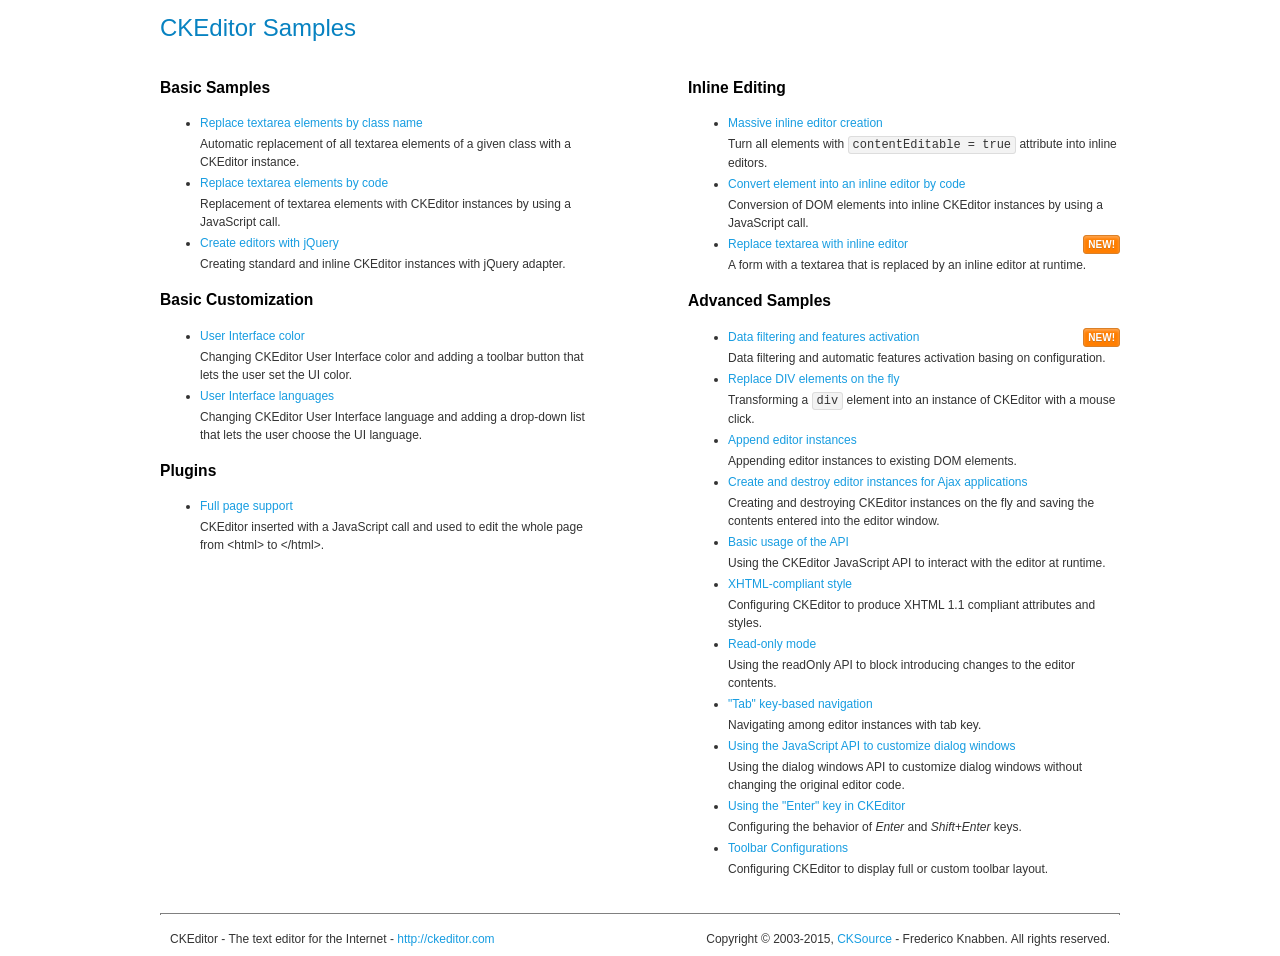
<file: ckeditor/samples/index.html>
<!DOCTYPE html>
<!--
Copyright (c) 2003-2015, CKSource - Frederico Knabben. All rights reserved.
For licensing, see LICENSE.md or http://ckeditor.com/license
-->
<html>
<head>
	<meta charset="utf-8">
	<title>CKEditor Samples</title>
	<link rel="stylesheet" href="sample.css">
</head>
<body>
	<h1 class="samples">
		CKEditor Samples
	</h1>
	<div class="twoColumns">
		<div class="twoColumnsLeft">
			<h2 class="samples">
				Basic Samples
			</h2>
			<dl class="samples">
				<dt><a class="samples" href="replacebyclass.html">Replace textarea elements by class name</a></dt>
				<dd>Automatic replacement of all textarea elements of a given class with a CKEditor instance.</dd>

				<dt><a class="samples" href="replacebycode.html">Replace textarea elements by code</a></dt>
				<dd>Replacement of textarea elements with CKEditor instances by using a JavaScript call.</dd>

				<dt><a class="samples" href="jquery.html">Create editors with jQuery</a></dt>
				<dd>Creating standard and inline CKEditor instances with jQuery adapter.</dd>
			</dl>

			<h2 class="samples">
				Basic Customization
			</h2>
			<dl class="samples">
				<dt><a class="samples" href="uicolor.html">User Interface color</a></dt>
				<dd>Changing CKEditor User Interface color and adding a toolbar button that lets the user set the UI color.</dd>

				<dt><a class="samples" href="uilanguages.html">User Interface languages</a></dt>
				<dd>Changing CKEditor User Interface language and adding a drop-down list that lets the user choose the UI language.</dd>
			</dl>


			<h2 class="samples">Plugins</h2>
<dl class="samples">
<dt><a class="samples" href="plugins/wysiwygarea/fullpage.html">Full page support</a></dt>
<dd>CKEditor inserted with a JavaScript call and used to edit the whole page from &lt;html&gt; to &lt;/html&gt;.</dd>
</dl>
		</div>
		<div class="twoColumnsRight">
			<h2 class="samples">
				Inline Editing
			</h2>
			<dl class="samples">
				<dt><a class="samples" href="inlineall.html">Massive inline editor creation</a></dt>
				<dd>Turn all elements with <code>contentEditable = true</code> attribute into inline editors.</dd>

				<dt><a class="samples" href="inlinebycode.html">Convert element into an inline editor by code</a></dt>
				<dd>Conversion of DOM elements into inline CKEditor instances by using a JavaScript call.</dd>

				<dt><a class="samples" href="inlinetextarea.html">Replace textarea with inline editor</a> <span class="new">New!</span></dt>
				<dd>A form with a textarea that is replaced by an inline editor at runtime.</dd>

				
			</dl>

			<h2 class="samples">
				Advanced Samples
			</h2>
			<dl class="samples">
				<dt><a class="samples" href="datafiltering.html">Data filtering and features activation</a> <span class="new">New!</span></dt>
				<dd>Data filtering and automatic features activation basing on configuration.</dd>

				<dt><a class="samples" href="divreplace.html">Replace DIV elements on the fly</a></dt>
				<dd>Transforming a <code>div</code> element into an instance of CKEditor with a mouse click.</dd>

				<dt><a class="samples" href="appendto.html">Append editor instances</a></dt>
				<dd>Appending editor instances to existing DOM elements.</dd>

				<dt><a class="samples" href="ajax.html">Create and destroy editor instances for Ajax applications</a></dt>
				<dd>Creating and destroying CKEditor instances on the fly and saving the contents entered into the editor window.</dd>

				<dt><a class="samples" href="api.html">Basic usage of the API</a></dt>
				<dd>Using the CKEditor JavaScript API to interact with the editor at runtime.</dd>

				<dt><a class="samples" href="xhtmlstyle.html">XHTML-compliant style</a></dt>
				<dd>Configuring CKEditor to produce XHTML 1.1 compliant attributes and styles.</dd>

				<dt><a class="samples" href="readonly.html">Read-only mode</a></dt>
				<dd>Using the readOnly API to block introducing changes to the editor contents.</dd>

				<dt><a class="samples" href="tabindex.html">"Tab" key-based navigation</a></dt>
				<dd>Navigating among editor instances with tab key.</dd>


				
<dt><a class="samples" href="plugins/dialog/dialog.html">Using the JavaScript API to customize dialog windows</a></dt>
<dd>Using the dialog windows API to customize dialog windows without changing the original editor code.</dd>

<dt><a class="samples" href="plugins/enterkey/enterkey.html">Using the &quot;Enter&quot; key in CKEditor</a></dt>
<dd>Configuring the behavior of <em>Enter</em> and <em>Shift+Enter</em> keys.</dd>

<dt><a class="samples" href="plugins/toolbar/toolbar.html">Toolbar Configurations</a></dt>
<dd>Configuring CKEditor to display full or custom toolbar layout.</dd>

			</dl>
		</div>
	</div>
	<div id="footer">
		<hr>
		<p>
			CKEditor - The text editor for the Internet - <a class="samples" href="http://ckeditor.com/">http://ckeditor.com</a>
		</p>
		<p id="copy">
			Copyright &copy; 2003-2015, <a class="samples" href="http://cksource.com/">CKSource</a> - Frederico Knabben. All rights reserved.
		</p>
	</div>
</body>
</html>
</file>
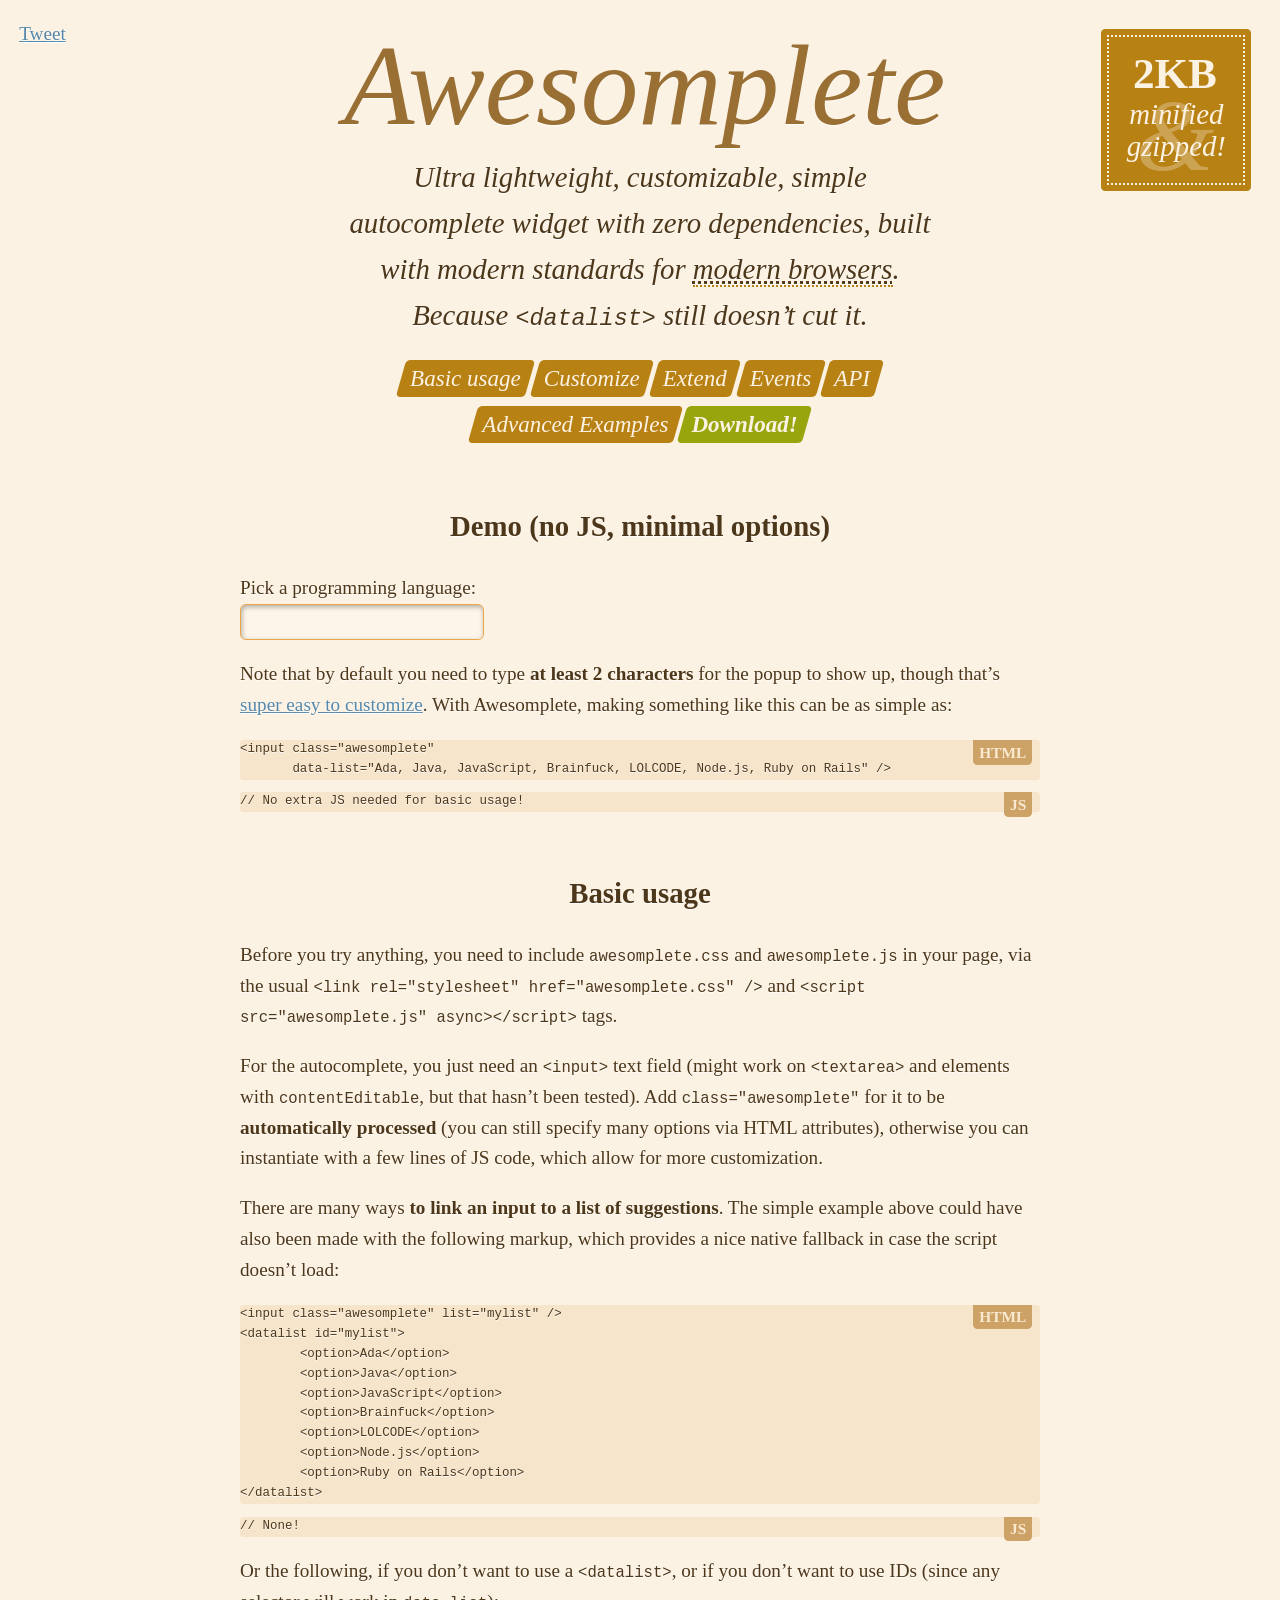
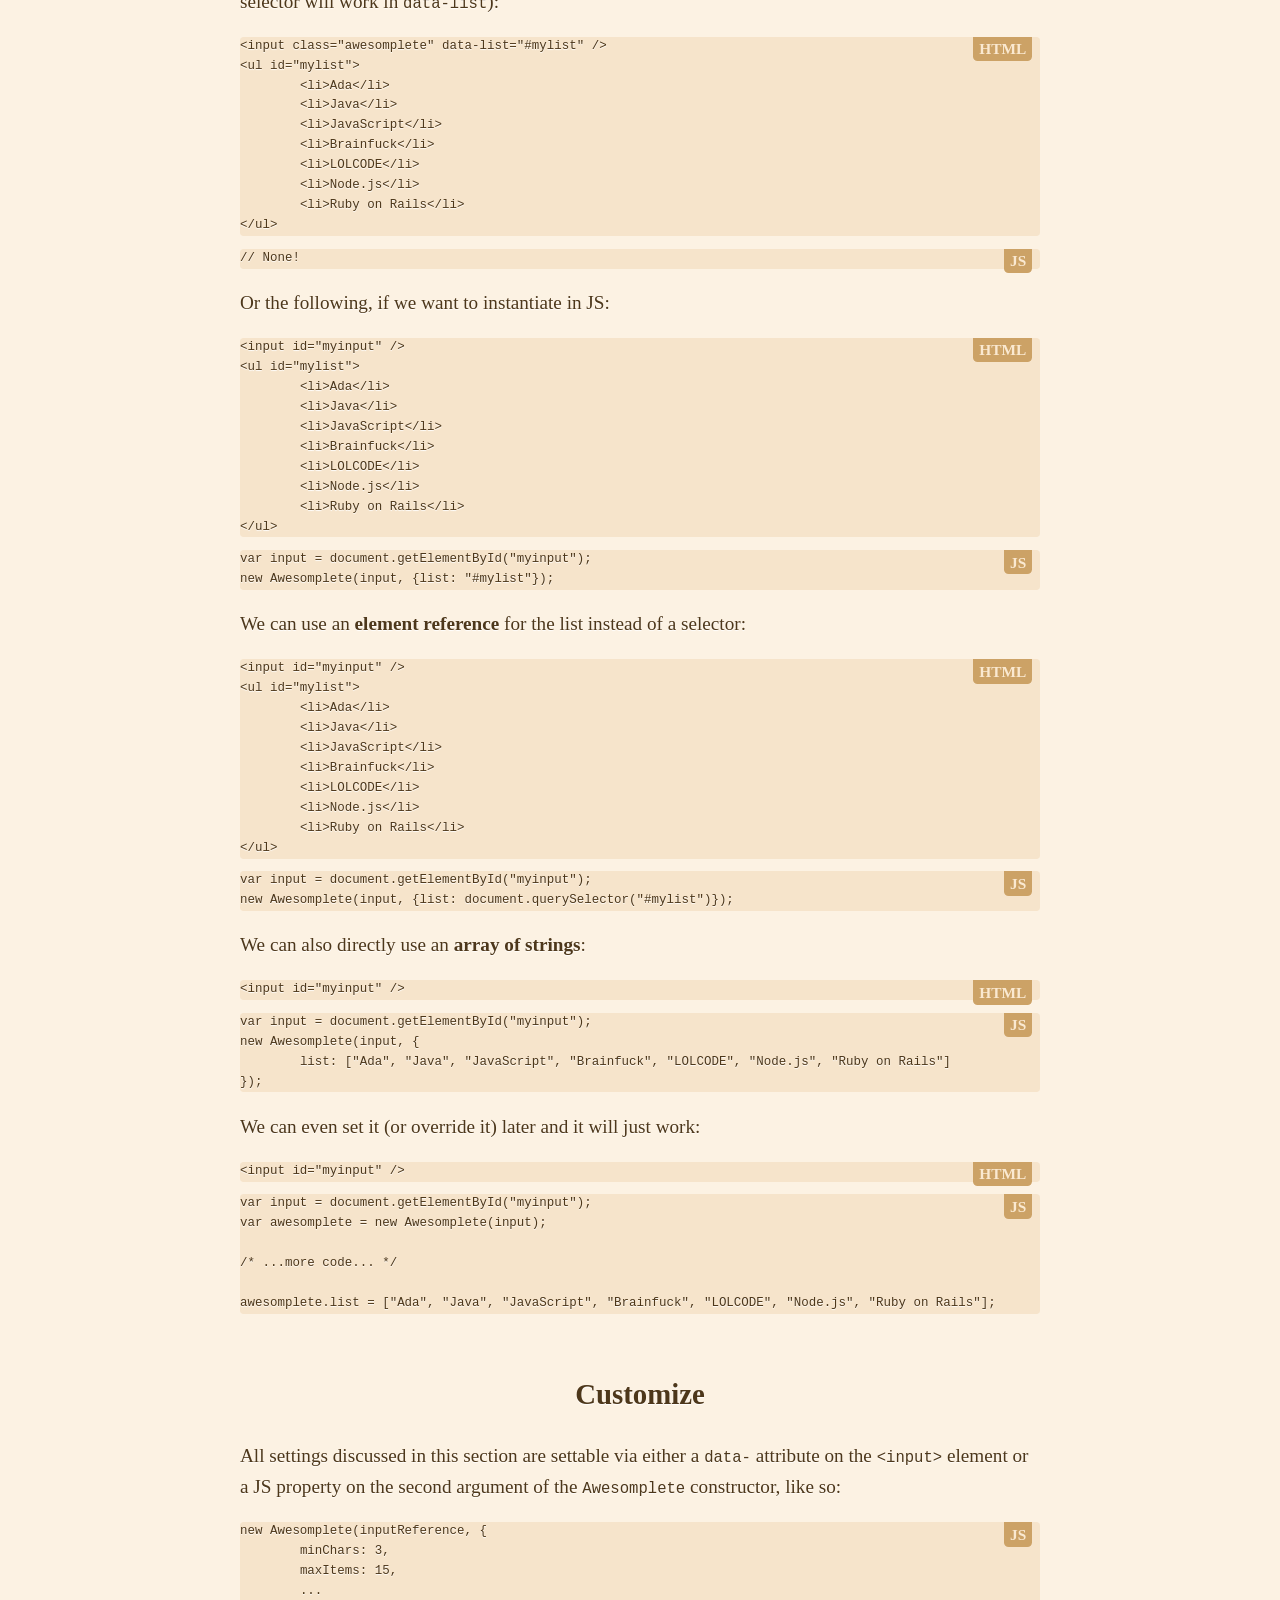
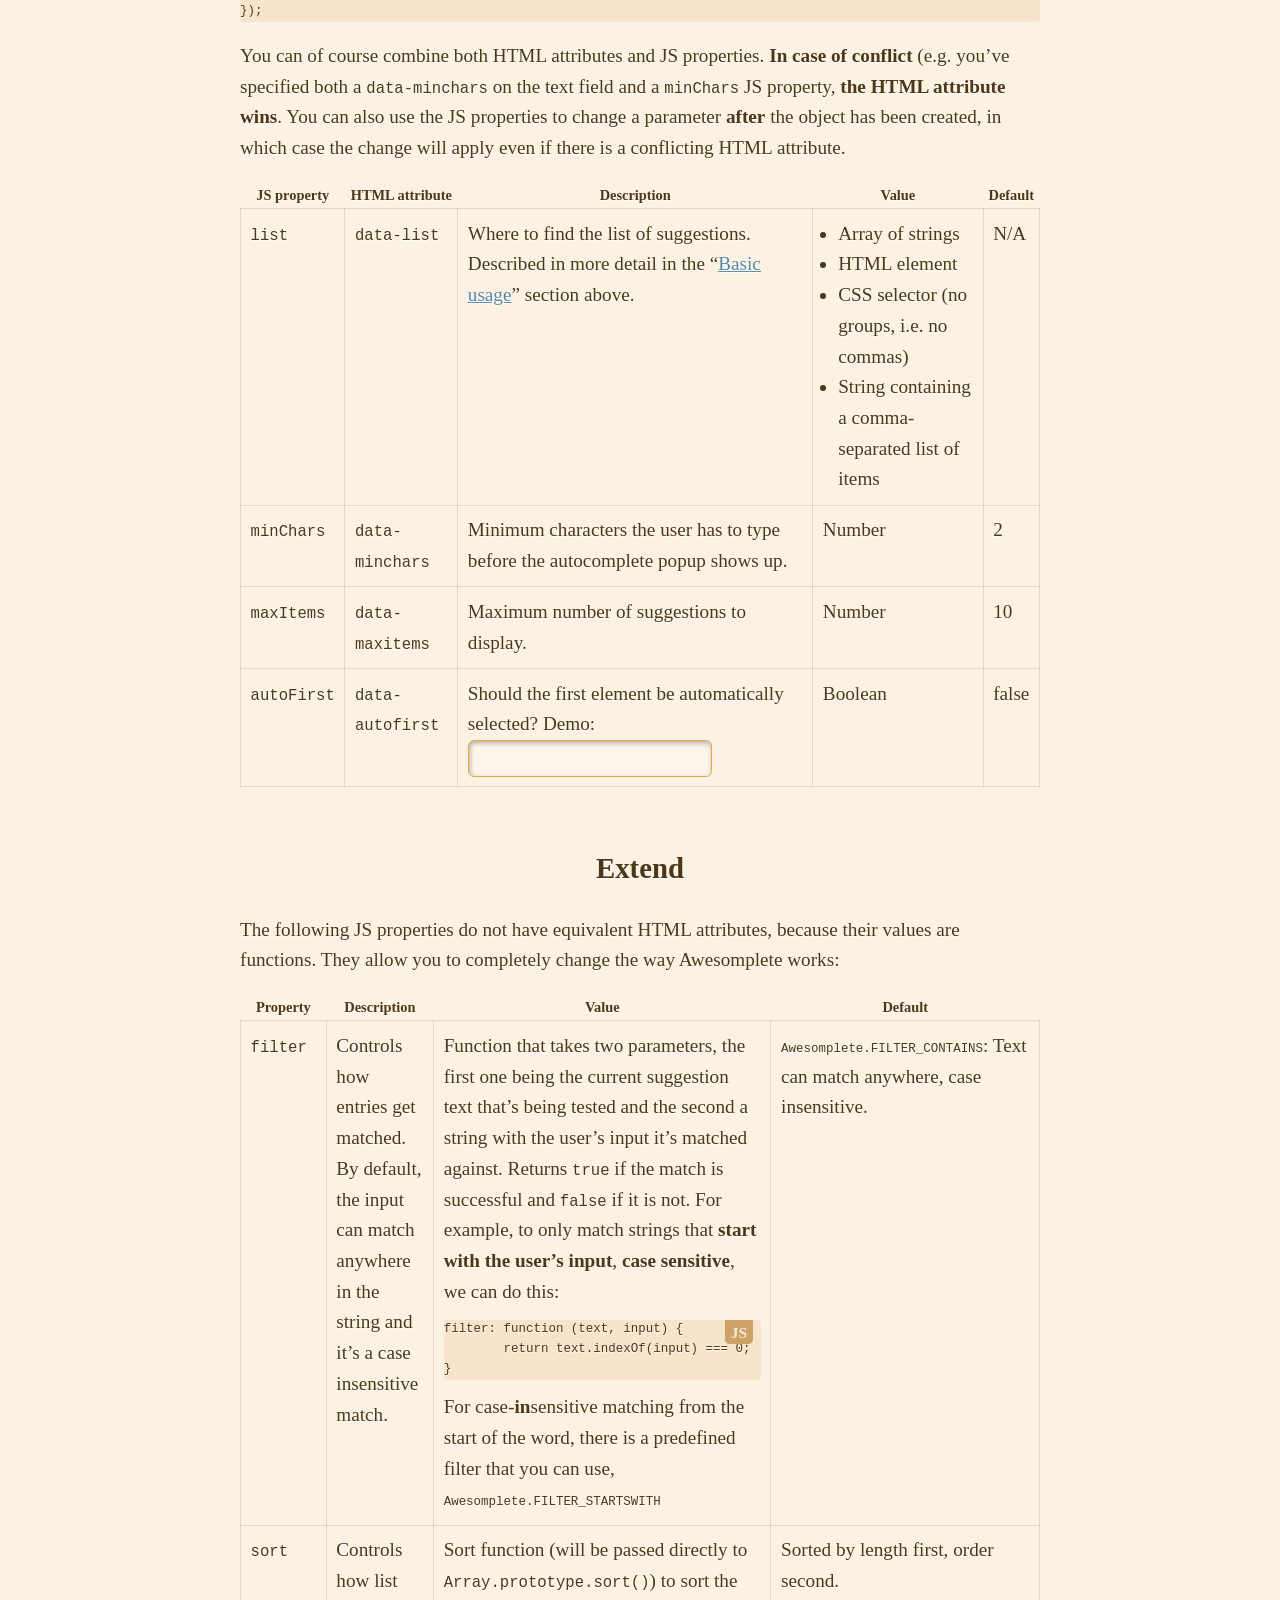
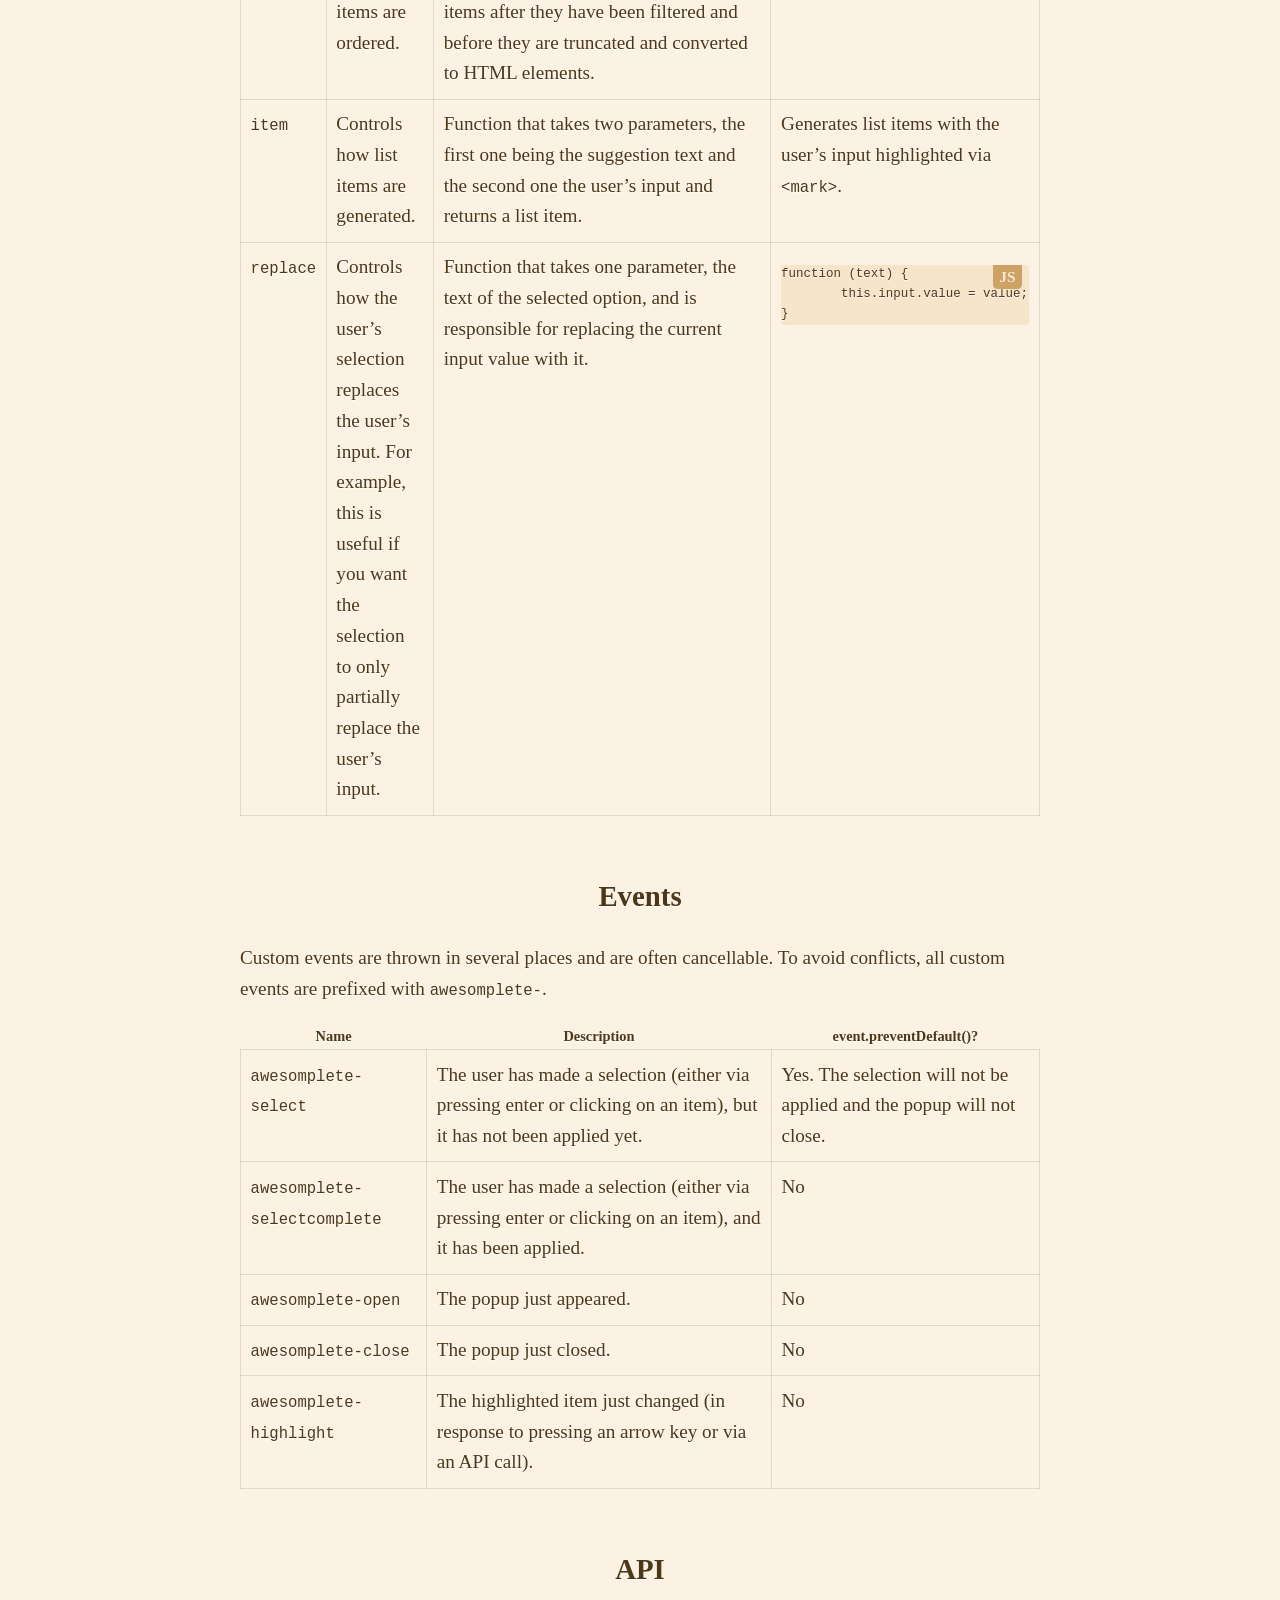
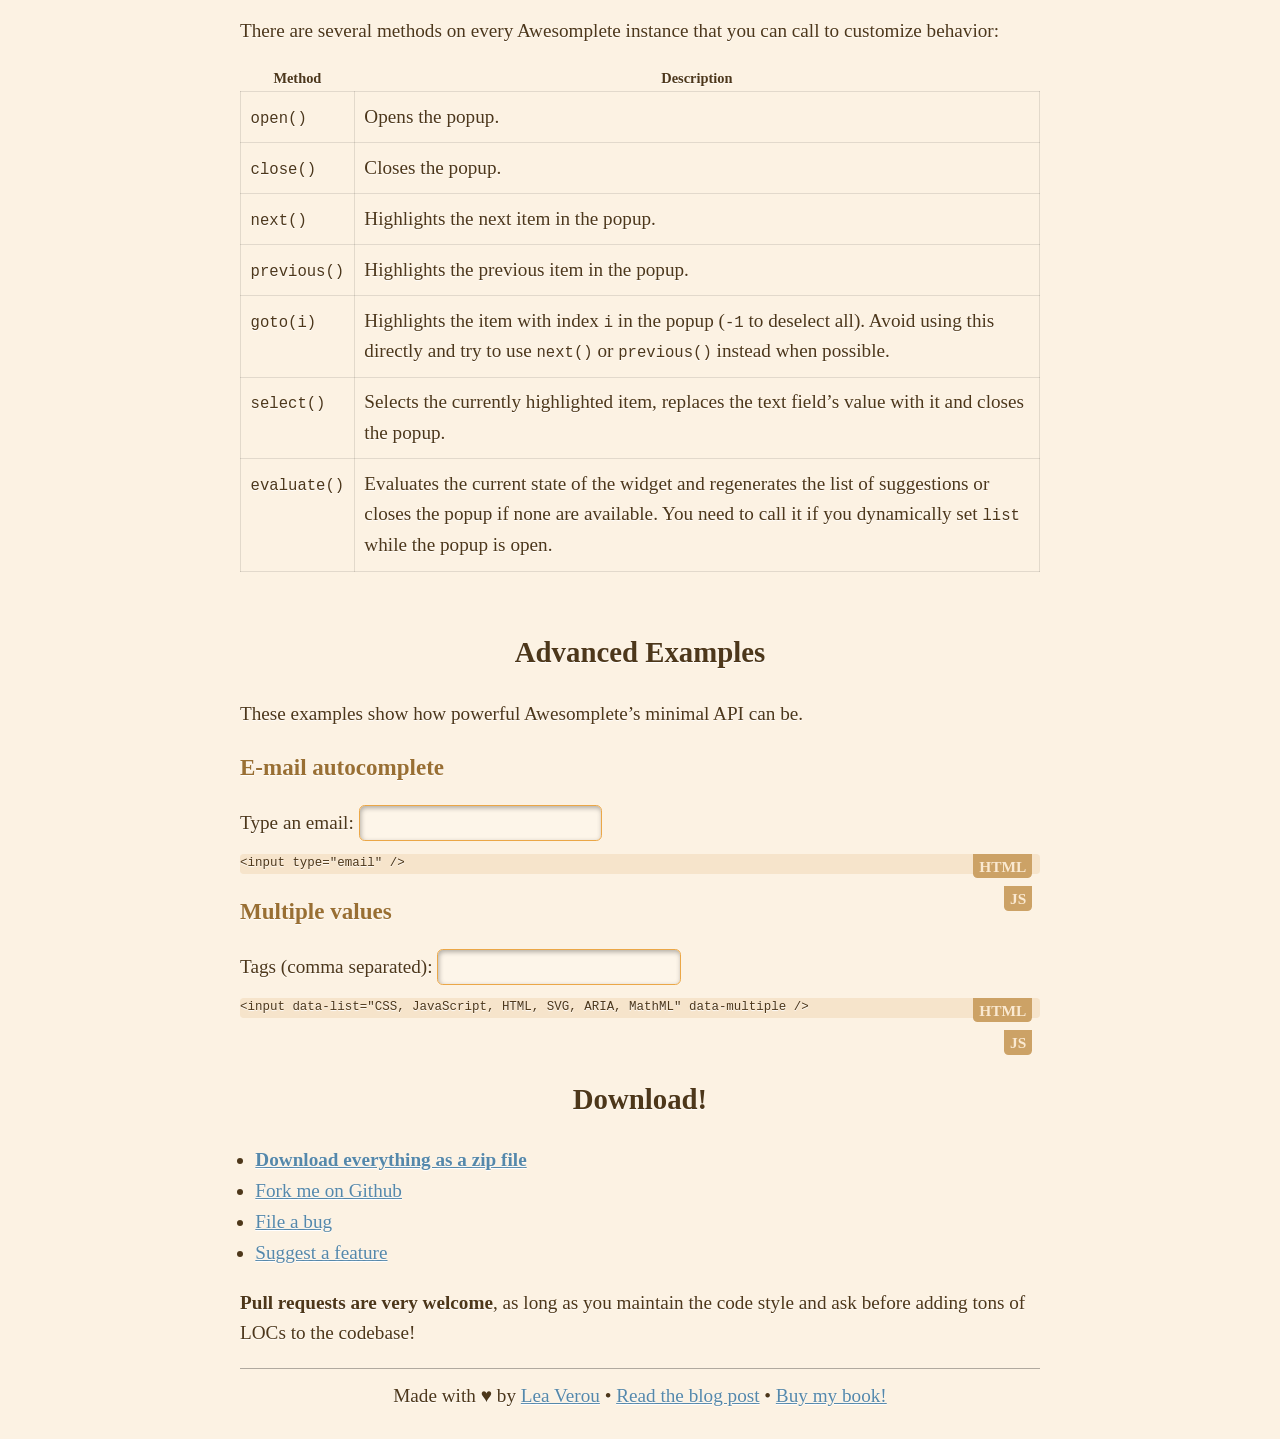
<file: Lab/awesomplete-gh-pages/index.html>
<!DOCTYPE html>
<html lang="en">
<head>

<meta charset="utf-8" />
<title>Awesomplete: Ultra lightweight, highly customizable, simple autocomplete, by Lea Verou</title>
<link rel="stylesheet" href="https://leaverou.github.io/prism/themes/prism.css" />
<link rel="stylesheet" href="awesomplete.css" />
<link rel="stylesheet" href="style.css" />

<script src="awesomplete.js"></script>
<script src="index.js"></script>
</head>
<body class="language-markup">

<header>

<h1>Awesomplete</h1>

<a href="#download" class="size"><strong>2KB</strong> minified <span class="amp">&amp;</span> gzipped!</a>

<p>Ultra lightweight, customizable, simple autocomplete widget with zero dependencies, built with modern standards for <abbr title="Verified to work in: IE9 (sorta), IE10+, Chrome, Firefox, Safari 5+, Mobile Safari">modern browsers</abbr>. <a href="http://lea.verou.me/2015/02/awesomplete-2kb-autocomplete-with-zero-dependencies">Because <code>&lt;datalist></code> still doesn’t cut it.</a></p>

<nav></nav>
</header>

<section>

<h1>Demo (no JS, minimal options)</h1>
<label>
	Pick a programming language:<br />
	<input autofocus class="awesomplete" data-list="Ada, Java, JavaScript, Brainfuck, LOLCODE, Node.js, Ruby on Rails" />
</label>

<p>Note that by default you need to type <strong>at least 2 characters</strong> for the popup to show up, though that’s <a href="#customization">super easy to customize</a>. With Awesomplete, making something like this can be as simple as:</p>

<pre class="language-markup"><code>&lt;input class="awesomplete"
       data-list="Ada, Java, JavaScript, Brainfuck, LOLCODE, Node.js, Ruby on Rails" /></code></pre>

<pre class="language-javascript"><code>// No extra JS needed for basic usage!</code></pre>

</section>

<section id="basic-usage">

<h1>Basic usage</h1>
<p>Before you try anything, you need to include <code>awesomplete.css</code> and <code>awesomplete.js</code> in your page, via the usual <code>&lt;link rel="stylesheet" href="awesomplete.css" /></code> and <code>&lt;script src="awesomplete.js" async>&lt;/script></code> tags.</p>

<p>For the autocomplete, you just need an <code>&lt;input></code> text field (might work on <code>&lt;textarea></code> and elements with <code>contentEditable</code>, but that hasn’t been tested). Add <code>class="awesomplete"</code> for it to be <strong>automatically processed</strong> (you can still specify many options via HTML attributes), otherwise you can instantiate with a few lines of JS code, which allow for more customization.</p>
<p>There are many ways <strong>to link an input to a list of suggestions</strong>. The simple example above could have also been made with the following markup, which provides a nice native fallback in case the script doesn’t load:</p>

<pre class="language-markup"><code>&lt;input class="awesomplete" list="mylist" />
&lt;datalist id="mylist">
	&lt;option>Ada&lt;/option>
	&lt;option>Java&lt;/option>
	&lt;option>JavaScript&lt;/option>
	&lt;option>Brainfuck&lt;/option>
	&lt;option>LOLCODE&lt;/option>
	&lt;option>Node.js&lt;/option>
	&lt;option>Ruby on Rails&lt;/option>
&lt;/datalist></code></pre>

<pre class="language-javascript"><code>// None!</code></pre>

<p>Or the following, if you don’t want to use a <code>&lt;datalist></code>, or if you don’t want to use IDs (since any selector will work in <code>data-list</code>):</p>

<pre class="language-markup"><code>&lt;input class="awesomplete" data-list="#mylist" />
&lt;ul id="mylist">
	&lt;li>Ada&lt;/li>
	&lt;li>Java&lt;/li>
	&lt;li>JavaScript&lt;/li>
	&lt;li>Brainfuck&lt;/li>
	&lt;li>LOLCODE&lt;/li>
	&lt;li>Node.js&lt;/li>
	&lt;li>Ruby on Rails&lt;/li>
&lt;/ul></code></pre>

<pre class="language-javascript"><code>// None!</code></pre>

<p>Or the following, if we want to instantiate in JS:</p>

<pre class="language-markup"><code>&lt;input id="myinput" />
&lt;ul id="mylist">
	&lt;li>Ada&lt;/li>
	&lt;li>Java&lt;/li>
	&lt;li>JavaScript&lt;/li>
	&lt;li>Brainfuck&lt;/li>
	&lt;li>LOLCODE&lt;/li>
	&lt;li>Node.js&lt;/li>
	&lt;li>Ruby on Rails&lt;/li>
&lt;/ul></code></pre>
<pre class="language-javascript"><code>var input = document.getElementById("myinput");
new Awesomplete(input, {list: "#mylist"});</code></pre>

<p>We can use an <strong>element reference</strong> for the list instead of a selector:</p>

<pre class="language-markup"><code>&lt;input id="myinput" />
&lt;ul id="mylist">
	&lt;li>Ada&lt;/li>
	&lt;li>Java&lt;/li>
	&lt;li>JavaScript&lt;/li>
	&lt;li>Brainfuck&lt;/li>
	&lt;li>LOLCODE&lt;/li>
	&lt;li>Node.js&lt;/li>
	&lt;li>Ruby on Rails&lt;/li>
&lt;/ul></code></pre>
<pre class="language-javascript"><code>var input = document.getElementById("myinput");
new Awesomplete(input, {list: document.querySelector("#mylist")});</code></pre>

<p>We can also directly use an <strong>array of strings</strong>:</p>

<pre class="language-markup"><code>&lt;input id="myinput" /></code></pre>
	<pre class="language-javascript"><code>var input = document.getElementById("myinput");
new Awesomplete(input, {
	list: ["Ada", "Java", "JavaScript", "Brainfuck", "LOLCODE", "Node.js", "Ruby on Rails"]
});</code></pre>

<p>We can even set it (or override it) later and it will just work:</p>

<pre class="language-markup"><code>&lt;input id="myinput" /></code></pre>
	<pre class="language-javascript"><code>var input = document.getElementById("myinput");
var awesomplete = new Awesomplete(input);

/* ...more code... */

awesomplete.list = ["Ada", "Java", "JavaScript", "Brainfuck", "LOLCODE", "Node.js", "Ruby on Rails"];</code></pre>
	
</section>

<section id="customization">
	<h1>Customize</h1>
	
	<p>All settings discussed in this section are settable via either a <code>data-</code> attribute on the <code>&lt;input></code> element or a JS property on the second argument of the <code>Awesomplete</code> constructor, like so:</p>
	
	<pre class="language-javascript"><code>new Awesomplete(inputReference, {
	minChars: 3,
	maxItems: 15,
	...
});</code></pre>
	<p>You can of course combine both HTML attributes and JS properties. <strong>In case of conflict</strong> (e.g. you’ve specified both a <code>data-minchars</code> on the text field and a <code>minChars</code> JS property, <strong>the HTML attribute wins</strong>. You can also use the JS properties to change a parameter <strong>after</strong> the object has been created, in which case the change will apply even if there is a conflicting HTML attribute.</p>
	
	<table>
		<thead>
			<tr>
				<th>JS property</th>
				<th>HTML attribute</th>
				<th>Description</th>
				<th>Value</th>
				<th>Default</th>
			</tr>
		</thead>
		<tbody>
			<tr>
				<td><code>list</code></td>
				<td><code>data-list</code></td>
				<td>Where to find the list of suggestions. Described in more detail in the “<a href="#basic-usage">Basic usage</a>” section above.</td>
				<td><ul>
					<li>Array of strings</li>
					<li>HTML element</li>
					<li>CSS selector (no groups, i.e. no commas)</li>
					<li>String containing a comma-separated list of items</li>
				</ul></td>
				<td>N/A</td>
			</tr>
			<tr>
				<td><code>minChars</code></td>
				<td><code>data-minchars</code></td>
				<td>Minimum characters the user has to type before the autocomplete popup shows up.</td>
				<td>Number</td>
				<td>2</td>
			</tr>
			<tr>
				<td><code>maxItems</code></td>
				<td><code>data-maxitems</code></td>
				<td>Maximum number of suggestions to display.</td>
				<td>Number</td>
				<td>10</td>
			</tr>
			<tr>
				<td><code>autoFirst</code></td>
				<td><code>data-autofirst</code></td>
				<td>Should the first element be automatically selected? Demo: <input class="awesomplete" data-autofirst data-list="Ada, Java, JavaScript, Brainfuck, LOLCODE, Node.js, Ruby on Rails" xautofocus /></td>
				<td>Boolean</td>
				<td>false</td>
			</tr>
		</tbody>
	</table>

</section>

<section id="extensibility">
	<h1>Extend</h1>
	<p>The following JS properties do not have equivalent HTML attributes, because their values are functions. They allow you to completely change the way Awesomplete works:</p>
	
	<table>
		<thead>
			<tr>
				<th>Property</th>
				<th>Description</th>
				<th>Value</th>
				<th>Default</th>
			</tr>
		</thead>
		<tbody>
			<tr>
				<td><code>filter</code></td>
				<td>Controls how entries get matched. By default, the input can match anywhere in the string and it’s a case insensitive match.</td>
				<td>Function that takes two parameters, the first one being the current suggestion text that’s being tested and the second a string with the user’s input it’s matched against. Returns <code>true</code> if the match is successful and <code>false</code> if it is not. For example, to only match strings that <strong>start with the user’s input</strong>, <strong>case sensitive</strong>, we can do this:
<pre class="language-javascript"><code>filter: function (text, input) {
	return text.indexOf(input) === 0;
}</code></pre> For case-<strong>in</strong>sensitive matching from the start of the word, there is a predefined filter that you can use, <code class="language-javascript">Awesomplete.FILTER_STARTSWITH</code>
				</td>
				<td><code class="language-javascript">Awesomplete.FILTER_CONTAINS</code>: Text can match anywhere, case insensitive.</td>
			</tr>
			<tr>
				<td><code>sort</code></td>
				<td>Controls how list items are ordered.</td>
				<td>Sort function (will be passed directly to <code>Array.prototype.sort()</code>) to sort the items after they have been filtered and before they are truncated and converted to HTML elements.</td>
				<td>Sorted by length first, order second.</td>
			</tr>
			<tr>
				<td><code>item</code></td>
				<td>Controls how list items are generated.</td>
				<td>Function that takes two parameters, the first one being the suggestion text and the second one the user’s input and returns a list item.</td>
				<td>Generates list items with the user’s input highlighted via <code>&lt;mark></code>.</td>
			</tr>
			<tr>
				<td><code>replace</code></td>
				<td>Controls how the user’s selection replaces the user’s input. For example, this is useful if you want the selection to only partially replace the user’s input.</td>
				<td>Function that takes one parameter, the text of the selected option, and is responsible for replacing the current input value with it.
				</td>
				<td><pre class="language-javascript"><code>function (text) {
	this.input.value = value;
}</code></pre></td>
			</tr>
		</tbody>
	</table>
</section>

<section id="events">
	<h1>Events</h1>
	
	<p>Custom events are thrown in several places and are often cancellable. To avoid conflicts, all custom events are prefixed with <code>awesomplete-</code>.</p>
	
	<table>
		<thead>
			<tr>
				<th>Name</th>
				<th>Description</th>
				<th>event.preventDefault()?</th>
			</tr>
		</thead>
		<tbody>
			<tr>
				<td><code>awesomplete-select</code></td>
				<td>The user has made a selection (either via pressing enter or clicking on an item), but it has not been applied yet.</td>
				<td>Yes. The selection will not be applied and the popup will not close.</td>
			</tr>
			<tr>
				<td><code>awesomplete-selectcomplete</code></td>
				<td>The user has made a selection (either via pressing enter or clicking on an item), and it has been applied.</td>
				<td>No</td>
			</tr>
			<tr>
				<td><code>awesomplete-open</code></td>
				<td>The popup just appeared.</td>
				<td>No</td>
			</tr>
			<tr>
				<td><code>awesomplete-close</code></td>
				<td>The popup just closed.</td>
				<td>No</td>
			</tr>
			<tr>
				<td><code>awesomplete-highlight</code></td>
				<td>The highlighted item just changed (in response to pressing an arrow key or via an API call).</td>
				<td>No</td>
			</tr>
		</tbody>
	</table>
</section>

<section id="api">
	<h1>API</h1>
	
	<p>There are several methods on every Awesomplete instance that you can call to customize behavior:</p>
	
	<table>
		<thead>
			<tr>
				<th>Method</th>
				<th>Description</th>
			</tr>
		</thead>
		<tbody>
			<tr>
				<td><code>open()</code></td>
				<td>Opens the popup.</td>
			</tr>
			<tr>
				<td><code>close()</code></td>
				<td>Closes the popup.</td>
			</tr>
			<tr>
				<td><code>next()</code></td>
				<td>Highlights the next item in the popup.</td>
			</tr>
			<tr>
				<td><code>previous()</code></td>
				<td>Highlights the previous item in the popup.</td>
			</tr>
			<tr>
				<td><code>goto(i)</code></td>
				<td>Highlights the item with index <code>i</code> in the popup (<code>-1</code> to deselect all). Avoid using this directly and try to use <code>next()</code> or <code>previous()</code> instead when possible.</td>
			</tr>
			<tr>
				<td><code>select()</code></td>
				<td>Selects the currently highlighted item, replaces the text field’s value with it and closes the popup.</td>
			</tr>
			<tr>
				<td><code>evaluate()</code></td>
				<td>Evaluates the current state of the widget and regenerates the list of suggestions or closes the popup if none are available. You need to call it if you dynamically set <code>list</code> while the popup is open.</td>
			</tr>
		</tbody>
	</table>
</section>

<section id="advanced-examples">
	<h1>Advanced Examples</h1>
	<p>These examples show how powerful Awesomplete’s minimal API can be.</p>
	
	<section id="email">
	<h2>E-mail autocomplete</h2>
	<label>Type an email: <input type="email"></label>
	<pre class="language-markup"><code>&lt;input type="email" /></code></pre>
	<pre class="language-javascript"><code><script>new Awesomplete($('input[type="email"]'), {
	list: ["@aol.com", "@att.net", "@comcast.net", "@facebook.com", "@gmail.com", "@gmx.com", "@googlemail.com", "@google.com", "@hotmail.com", "@hotmail.co.uk", "@mac.com", "@me.com", "@mail.com", "@msn.com", "@live.com", "@sbcglobal.net", "@verizon.net", "@yahoo.com", "@yahoo.co.uk"],
	item: function(text, input){
		var newText = input.slice(0, input.indexOf("@")) + text;
		
		return Awesomplete.$.create("li", {
		    innerHTML: newText.replace(RegExp(input.trim(), "gi"), "<mark>$&</mark>"),
		    "aria-selected": "false"
		});
    },
	filter: function(text, input){
		return RegExp("^" + Awesomplete.$.regExpEscape(input.replace(/^.+?(?=@)/, ''), "i")).test(text);
    }
});</script></code></pre>
	</section>
	
	<section id="multiple-values">
	<h2>Multiple values</h2>
	<label>Tags (comma separated): <input data-list="CSS, JavaScript, HTML, SVG, ARIA, MathML" data-multiple data-minchars="1" /></label>
	<pre class="language-markup"><code>&lt;input data-list="CSS, JavaScript, HTML, SVG, ARIA, MathML" data-multiple /></code></pre>
	<pre class="language-javascript"><code><script>new Awesomplete($('input[data-multiple]'), {
	filter: function(text, input) {
		return Awesomplete.FILTER_CONTAINS(text, input.match(/[^,]*$/)[0]);
	},
	
	replace: function(text) {
		var before = this.input.value.match(/^.+,\s*|/)[0];
		this.input.value = before + text + ", ";
	}	
});</script></code></pre>
	</section>
</section>

<section id="download">
	<h1>Download!</h1>
	
	<ul>
		<li><strong><a href="https://github.com/LeaVerou/awesomplete/archive/gh-pages.zip">Download everything as a zip file</a></strong></li>
		<li><a href="https://github.com/LeaVerou/awesomplete">Fork me on Github</a></li>
		<li><a href="https://github.com/LeaVerou/awesomplete/issues/new">File a bug</a> </li>
		<li><a href="https://github.com/LeaVerou/awesomplete/issues/new">Suggest a feature</a> </li>
	</ul>
	
	<p><strong>Pull requests are very welcome</strong>, as long as you maintain the code style and ask before adding tons of LOCs to the codebase!</p>
</section>

<footer>Made with &hearts; by <a href="http://lea.verou.me">Lea Verou</a> &bull; <a href="http://lea.verou.me/2015/02/awesomplete-2kb-autocomplete-with-zero-dependencies">Read the blog post</a> &bull; <a href="http://shop.oreilly.com/product/0636920031123.do">Buy my book!</a> </footer>


<script src="https://leaverou.github.io/prism/prism.js" defer></script>

<a href="https://twitter.com/share" class="twitter-share-button" data-via="LeaVerou" data-size="large">Tweet</a>
<script async src="//cdn.carbonads.com/carbon.js?zoneid=1673&serve=C6AILKT&placement=leaveroume" id="_carbonads_js"></script>

<script>!function(d,s,id){var js,fjs=d.getElementsByTagName(s)[0],p=/^http:/.test(d.location)?'http':'https';if(!d.getElementById(id)){js=d.createElement(s);js.id=id;js.src=p+'://platform.twitter.com/widgets.js';fjs.parentNode.insertBefore(js,fjs);}}(document, 'script', 'twitter-wjs');</script>
<script>
  (function(i,s,o,g,r,a,m){i['GoogleAnalyticsObject']=r;i[r]=i[r]||function(){
  (i[r].q=i[r].q||[]).push(arguments)},i[r].l=1*new Date();a=s.createElement(o),
  m=s.getElementsByTagName(o)[0];a.async=1;a.src=g;m.parentNode.insertBefore(a,m)
  })(window,document,'script','//www.google-analytics.com/analytics.js','ga');

  ga('create', 'UA-25106441-4', 'auto');
  ga('send', 'pageview');

</script>
</body>
</html>
</file>
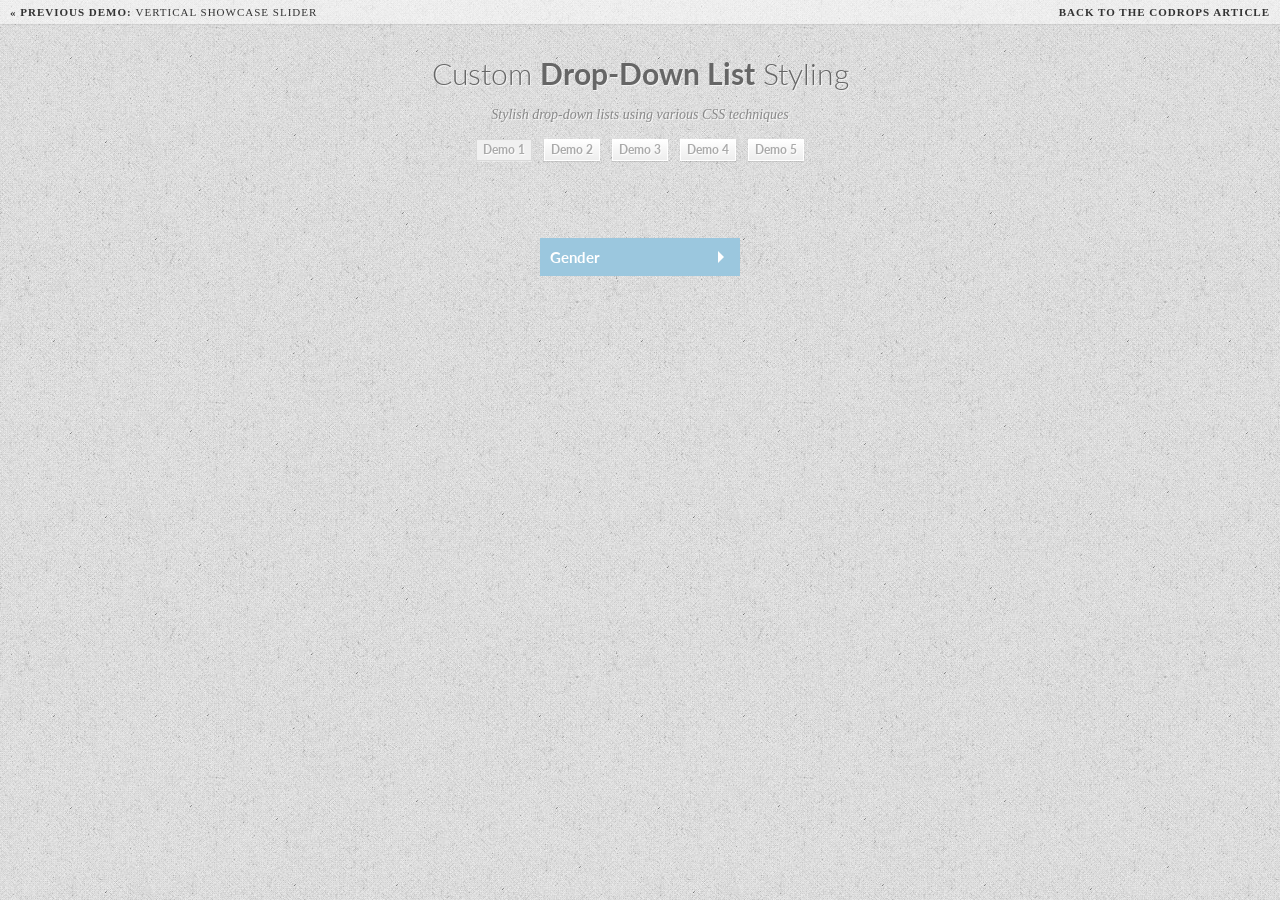
<file: Lab/dropdown/index.html>
<!DOCTYPE html>
<html lang="en">
    <head>
		<meta charset="UTF-8" />
        <meta http-equiv="X-UA-Compatible" content="IE=edge,chrome=1"> 
		<meta name="viewport" content="width=device-width, initial-scale=1.0"> 
        <title>Custom Drop-Down List Styling</title>
        <meta name="description" content="Custom Drop-Down List Styling with CSS3" />
        <meta name="author" content="Codrops" />
        <link rel="shortcut icon" href="../favicon.ico"> 
        <link rel="stylesheet" type="text/css" href="css/style.css" />
        <link href='http://fonts.googleapis.com/css?family=Lato:300,400,700' rel='stylesheet' type='text/css' />
		<script type="text/javascript" src="js/modernizr.custom.79639.js"></script> 
		<noscript><link rel="stylesheet" type="text/css" href="css/noJS.css" /></noscript>
    </head>
    <body>
        <div class="container">
		
			<!-- Codrops top bar -->
            <div class="codrops-top">
                <a href="http://tympanus.net/Tutorials/VerticalShowcaseSlider/">
                    <strong>« Previous Demo: </strong>Vertical Showcase Slider
                </a>
                <span class="right">
                    <a href="http://tympanus.net/codrops/?p=11112">
                        <strong>Back to the Codrops Article</strong>
                    </a>
                </span>
            </div><!--/ Codrops top bar -->
			
			<header>
			
				<h1>Custom <strong>Drop-Down List</strong> Styling</h1>
				<h2>Stylish drop-down lists using various CSS techniques</h2>
				
				<nav class="codrops-demos">
					<a class="current-demo" href="index.html">Demo 1</a>
					<a href="index2.html">Demo 2</a>
					<a href="index3.html">Demo 3</a>
					<a href="index4.html">Demo 4</a>
					<a href="index5.html">Demo 5</a>
				</nav>
				
			</header>
			
			<section class="main">
				<div class="wrapper-demo">
					<div id="dd" class="wrapper-dropdown-1" tabindex="1">
						<span>Gender</span>
					    <ul class="dropdown" tabindex="1">
					        <li><a href="#">Male</a></li>
					        <li><a href="#">Female</a></li>
					    </ul>
					</div>
				​</div>
			</section>
			
        </div>
		<!-- jQuery if needed -->
        <script type="text/javascript" src="http://ajax.googleapis.com/ajax/libs/jquery/1.8.2/jquery.min.js"></script>
		<script type="text/javascript">
			
			function DropDown(el) {
				this.dd = el;
				this.placeholder = this.dd.children('span');
				this.opts = this.dd.find('ul.dropdown > li');
				this.val = '';
				this.index = -1;
				this.initEvents();
			}
			DropDown.prototype = {
				initEvents : function() {
					var obj = this;

					obj.dd.on('click', function(event){
						$(this).toggleClass('active');
						return false;
					});

					obj.opts.on('click',function(){
						var opt = $(this);
						obj.val = opt.text();
						obj.index = opt.index();
						obj.placeholder.text('Gender: ' + obj.val);
					});
				},
				getValue : function() {
					return this.val;
				},
				getIndex : function() {
					return this.index;
				}
			}

			$(function() {

				var dd = new DropDown( $('#dd') );

				$(document).click(function() {
					// all dropdowns
					$('.wrapper-dropdown-1').removeClass('active');
				});

			});
			
		</script>
	</body>
</html>
</file>
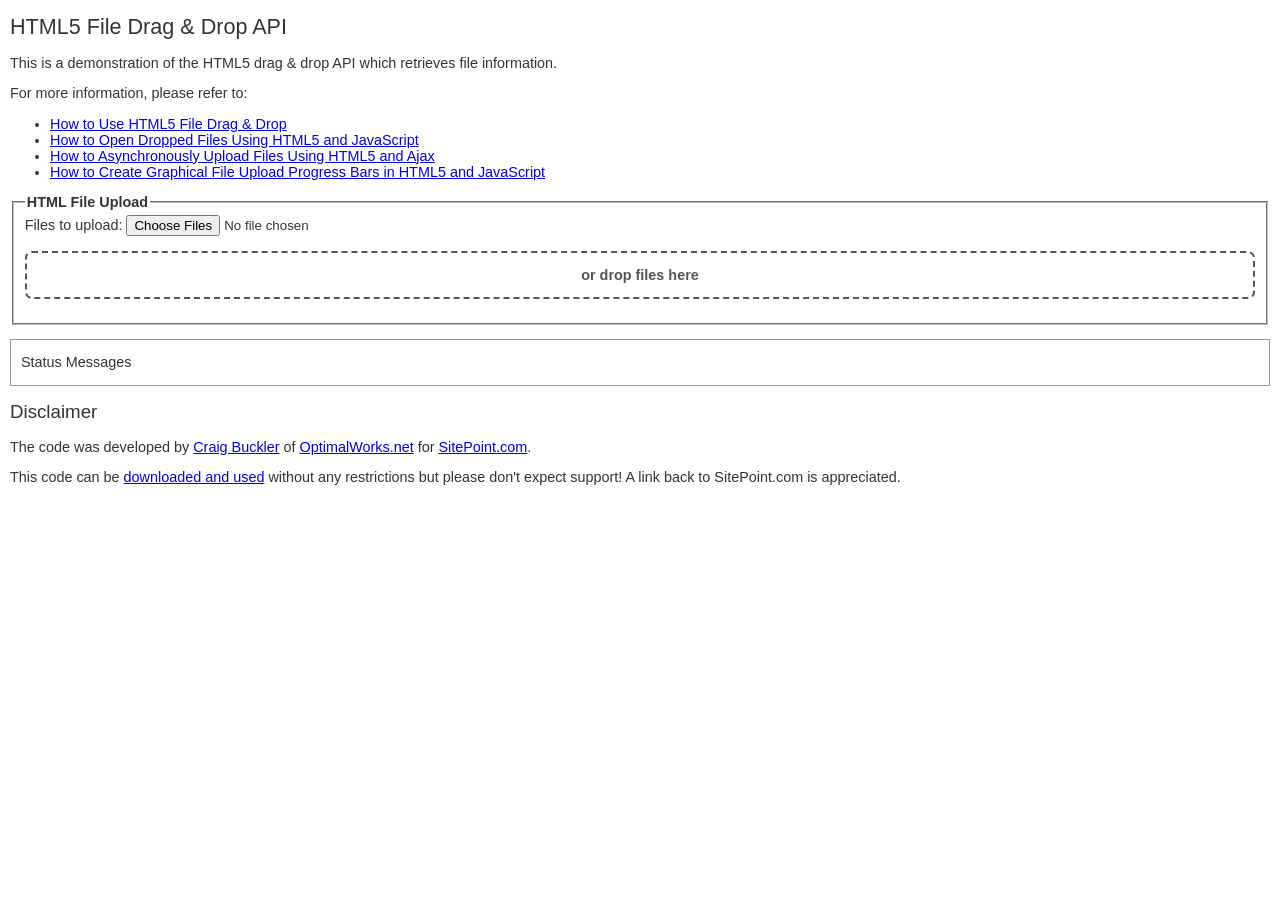
<file: Lab/filedrag1/index.html>
<!DOCTYPE html>
<html lang="en">
<head>
<meta charset="UTF-8" />
<title>HTML5 File Drag &amp; Drop API</title>
<link rel="stylesheet" type="text/css" media="all" href="styles.css" />
</head>
<body>

<h1>HTML5 File Drag &amp; Drop API</h1>

<p>This is a demonstration of the HTML5 drag &amp; drop API which retrieves file information.</p>

<p>For more information, please refer to:</p>
<ul>
<li><a href="http://www.sitepoint.com/html5-file-drag-and-drop/">How to Use HTML5 File Drag &amp Drop</a></li>
<li><a href="http://www.sitepoint.com/html5-javascript-open-dropped-files">How to Open Dropped Files Using HTML5 and JavaScript</a></li>
<li><a href="http://www.sitepoint.com/html5-ajax-file-upload">How to Asynchronously Upload Files Using HTML5 and Ajax</a></li>
<li><a href="http://www.sitepoint.com/html5-javascript-file-upload-progress-bar">How to Create Graphical File Upload Progress Bars in HTML5 and JavaScript</a></li>
</ul>

<form id="upload" action="index.html" method="POST" enctype="multipart/form-data">

<fieldset>
<legend>HTML File Upload</legend>

<input type="hidden" id="MAX_FILE_SIZE" name="MAX_FILE_SIZE" value="300000" />

<div>
	<label for="fileselect">Files to upload:</label>
	<input type="file" id="fileselect" name="fileselect[]" multiple="multiple" />
	<div id="filedrag">or drop files here</div>
</div>

<div id="submitbutton">
	<button type="submit">Upload Files</button>
</div>

</fieldset>

</form>

<div id="messages">
<p>Status Messages</p>
</div>


<h2>Disclaimer</h2>
<p>The code was developed by <a href="http://twitter.com/craigbuckler">Craig Buckler</a> of <a href="http://optimalworks.net/">OptimalWorks.net</a> for <a href="http://sitepoint.com/">SitePoint.com</a>.</p>

<p>This code can be <a href="http://blogs.sitepointstatic.com/examples/tech/filedrag/1/filedrag1.zip">downloaded and used</a> without any restrictions but please don't expect support! A link back to SitePoint.com is appreciated.</p>

<script src="filedrag.js"></script>
</body>
</html>
</file>
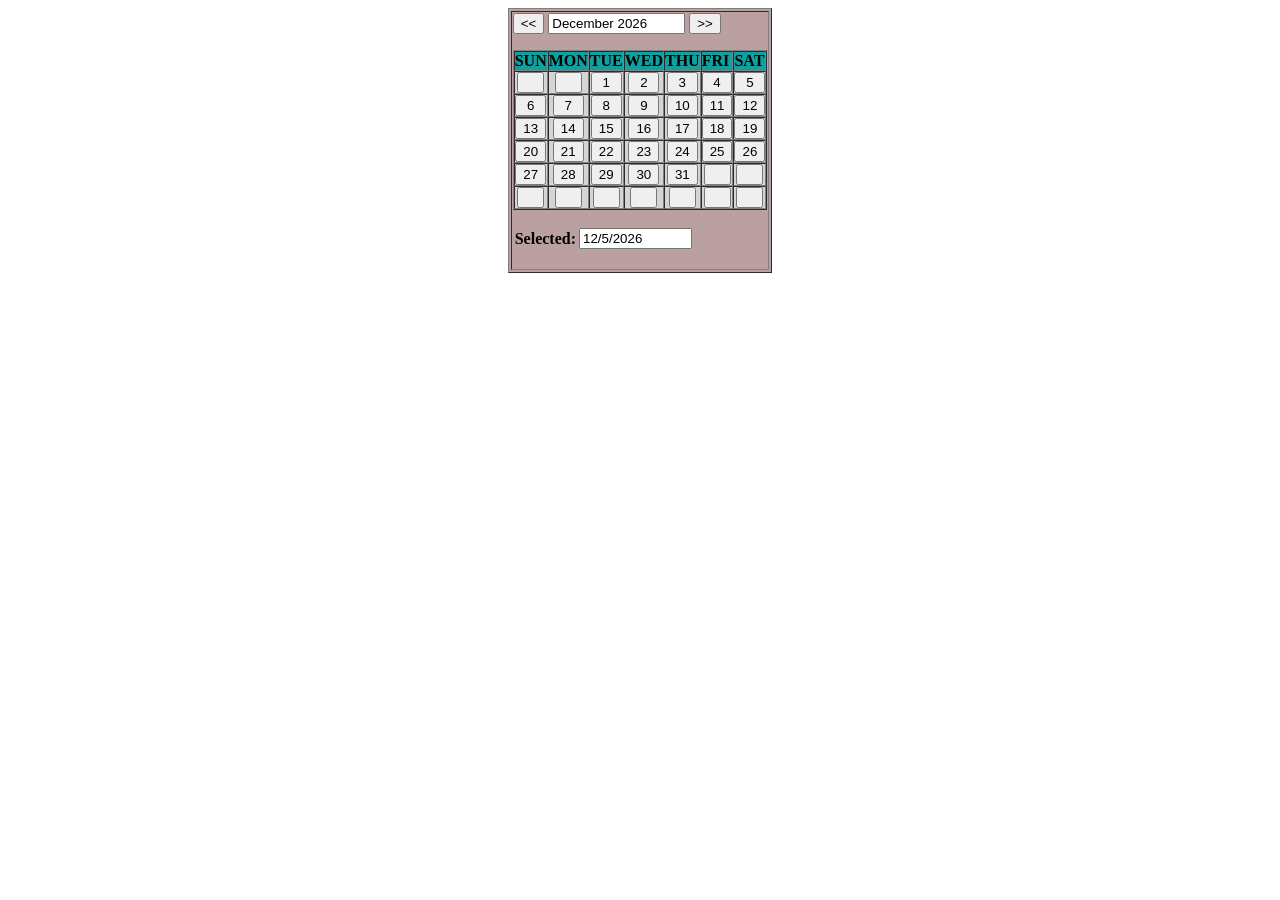
<file: calendar.html>
<script language="JavaScript">

//Form button calendar (author unknown)
//For this script and more
//Visit http://javascriptkit.com

function setDate(str) {

 if (str == "   ") {
  return;
 }

 mnth1 = document.forms[0].month.value;
 mnth = mnth1;
 mnth++;
 year = document.forms[0].year.value;
 dateStr = mnth+"/"+str+"/"+year;

 dateStr = trim(dateStr);
 
 document.forms[1].dateField.value = dateStr;


}//setDate()

/**
 * The function removes spaces from the selected date.
 */

function trim(str) {

 res="";

 for(var i=0; i< str.length; i++) {
   if (str.charAt(i) != " ") {
     res +=str.charAt(i);
  }
 }
   
 return res;

}//trim()
 
/**
 * The method to get the Month name given the Month number of the year.
 */

function getMonthName(mnth) {

 if (mnth == 0) {
  name = "January";
 }else if(mnth==1) {
  name = "February";
 }else if(mnth==2) {
  name = "March";
 }else if(mnth==3) {
  name = "April";
 }else if(mnth==4) {
  name = "May";
 } else if(mnth==5) {
  name = "June";
 } else if(mnth==6) {
  name = "July";
 } else if(mnth==7) {
  name = "August";
 } else if(mnth==8) {
  name = "September";
 } else if(mnth==9) {
  name = "October";
 } else if(mnth==10) {
  name = "November";
 } else if(mnth==11) {
  name = "December";
 }

 return name;

}//getMonthName()

/**
 * Get the number of days in the month based on the year.
 */

function getNoOfDaysInMnth(mnth,yr) {
 
 rem = yr % 4;

 if(rem ==0) {
   leap = 1;
 } else {
  leap = 0;
 }

 noDays=0;

 if ( (mnth == 1) || (mnth == 3) || (mnth == 5) ||
      (mnth == 7) || (mnth == 8) || (mnth == 10) ||
      (mnth == 12)) {
  noDays=31;
 } else if (mnth == 2) {
           noDays=28+leap;
        } else {
           noDays=30;
 }

 //alert(noDays);
 return noDays;
 
      
}//getNoOfDaysInMnth()
  
/**
 * The function to reset the date values in the buttons of the 
 * slots.
 */

function fillDates(dayOfWeek1,noOfDaysInmnth) {

 for(var i=1; i<43; i++) {
   str = "s"+i;
   document.forms[0].elements[str].value="   ";
 }


 startSlotIndx = dayOfWeek1;
 slotIndx = startSlotIndx;

 for(var i=1; i<(noOfDaysInmnth+1); i++) {
  slotName = "s"+slotIndx;

  val="";
  if (i<10) {
    val = " "+i+" ";
  } else {
    val = i;
  }

  document.forms[0].elements[slotName].value = val;
  slotIndx++;
 }
  
}//fillDates()
 

/**
 * The function that is called at the time of loading the page.
 * This function displays Today's date and also displays the 
 * the calendar of the current month.
 */

function thisMonth() {

  dt = new Date();
  mnth  = dt.getMonth(); /* 0-11*/
  dayOfMnth = dt.getDate(); /* 1-31*/
  dayOfWeek = dt.getDay(); /*0-6*/
  yr = dt.getFullYear(); /*4-digit year*/

  //alert("month:"+(mnth+1)+":dayofMnth:"+dayOfMnth+":dayofweek:"+dayOfWeek+":year:"+yr);

  mnthName = getMonthName(mnth)+ " ";
  document.forms[0].month.value = mnth;
  document.forms[0].year.value = yr;
  document.forms[0].currMonth.value = mnth;
  document.forms[0].currYear.value = yr;
  
  document.forms[0].monthYear.value = mnthName+yr;
  document.forms[1].dateField.value = (mnth+1)+"/"+dayOfMnth+"/"+yr;

  startStr = (mnth+1)+"/1/"+yr;
  dt1 = new Date(startStr);
  dayOfWeek1 = dt1.getDay(); /*0-6*/

  noOfDaysInMnth = getNoOfDaysInMnth(mnth+1,yr);
  fillDates(dayOfWeek1+1,noOfDaysInMnth);
 

}//thisMonth()

/**
 * The function that will be used to display the calendar of the next month.
 */

function nextMonth() {

 var currMnth = document.forms[0].month.value;
 currYr = document.forms[0].year.value;

 if (currMnth == "11") {
    nextMnth = 0;
    nextYr = currYr;
    nextYr++;
 } else {
   nextMnth=currMnth;
   nextMnth++;
   nextYr = currYr;
 }

 mnthName = getMonthName(nextMnth);
 document.forms[0].month.value=nextMnth;
 document.forms[0].year.value=nextYr;
 document.forms[0].monthYear.value= mnthName+" "+nextYr;

 str = (nextMnth+1)+"/1/"+nextYr;
 dt = new Date(str);
 dayOfWeek = dt.getDay();

 noOfDays = getNoOfDaysInMnth(nextMnth+1,nextYr);

 fillDates(dayOfWeek+1,noOfDays);
 

}//nextMonth()

/**
 * The method to display the calendar of the previous month.
 */

function prevMonth() {

 var currMnth = document.forms[0].month.value;
 currYr = document.forms[0].year.value;

 if (currMnth == "0") {
    prevMnth = 11;
    prevYr = currYr;
    prevYr--;
 } else {
   prevMnth=currMnth;
   prevMnth--;
   prevYr = currYr;
 }

 str = (prevMnth+1)+"/1/"+prevYr;
 dt = new Date(str);
 dayOfWeek = dt.getDay();

 /***********************************************
  * Remove the comment if do not want the user to 
  * go to any previous month than this current month.
  ***********************************************/

 /*

 runningMonth = document.forms[0].currMonth.value;
 rMonth=runningMonth;
 rMonth++;
 runningYear = document.forms[0].currYear.value;
 rYear=runningYear;

 str = (rMonth)+"/1/"+rYear;
 dt1 = new Date(str);
 
 if (dt.valueOf() < dt1.valueOf()) {
   alert('Cannot Go Before Current Month');
   return;
 }
 
 */

 /**************************************************
 * End of comment
 **************************************************/

 mnthName = getMonthName(prevMnth);
 document.forms[0].month.value=prevMnth;
 document.forms[0].year.value=prevYr;
 document.forms[0].monthYear.value= mnthName+" "+prevYr;

 noOfDays = getNoOfDaysInMnth(prevMnth+1,prevYr);
 fillDates(dayOfWeek+1,noOfDays);
 
}//prevMonth()

</script>
</head>


<body onload="thisMonth()">
<table border=1 bgcolor="#BAA0A0" align=center>
<tr>
<td>
<form method="post">
    <!-- Hidden fields --->

    <input type=hidden name=month value="">
    <input type=hidden name=year value="">
    <input type=hidden name=currMonth value="">
    <input type=hidden name=currYear value="">

 
    <!-- End of Hidden fields --->

    <p>
     <input type="button" name="prev" onclick="prevMonth()" 
     value="<<">
     <input type="text" size="15" name="monthYear" 
     value="">
     <input type="button" name="next" onclick="nextMonth()" value=">>">
   </p>
    
    <table bgcolor="#D4D4D4" align=center border="1" cellpadding="0" cellspacing="0" 
    width="150">
        <tr bgcolor="#10A0A0">
            <td width="14%"><strong>SUN</strong></td>
            <td width="14%"><strong>MON</strong></td>
            <td width="14%"><strong>TUE</strong></td>
            <td width="14%"><strong>WED</strong></td>
            <td width="14%"><strong>THU</strong></td>
            <td width="15%"><strong>FRI</strong></td>
            <td width="15%"><strong>SAT</strong></td>
        </tr>
        <tr>
            <td align="center" width="14%"><input type="button"
            onclick="setDate(this.value);"
      name="s1" value=" 1 "></td>
            <td align="center" width="14%"><input type="button"
            onclick="setDate(this.value);"
            name="s2" value=" 2 "></td>
            <td align="center" width="14%"><input type="button"
            onclick="setDate(this.value);"
            name="s3" value=" 3 "></td>
            <td align="center" width="14%"><input type="button"
            onclick="setDate(this.value);"
            name="s4" value=" 4 "></td>
            <td align="center" width="14%"><input type="button"
            onclick="setDate(this.value);"
            name="s5" value=" 5 "></td>
            <td align="center" width="15%"><input type="button"
            onclick="setDate(this.value);"
            name="s6" value=" 6 "></td>
            <td align="center" width="15%"><input type="button"
            onclick="setDate(this.value);"
            name="s7" value=" 7 "></td>
        </tr>
        <tr>
            <td align="center" width="14%"><input type="button"
            onclick="setDate(this.value);"
            name="s8" value=" 8 "></td>
            <td align="center" width="14%"><input type="button"
            onclick="setDate(this.value);"
            name="s9" value=" 9 "></td>
            <td align="center" width="14%"><input type="button"
            onclick="setDate(this.value);"
            name="s10" value="10"></td>
            <td align="center" width="14%"><input type="button"
            onclick="setDate(this.value);"
            name="s11" value="11"></td>
            <td align="center" width="14%"><input type="button"
            onclick="setDate(this.value);"
            name="s12" value="12"></td>
            <td align="center" width="15%"><input type="button"
            onclick="setDate(this.value);"
            name="s13" value="13"></td>
            <td align="center" width="15%"><input type="button"
            onclick="setDate(this.value);"
            name="s14" value="14"></td>
        </tr>
        <tr>
            <td align="center" width="14%"><input type="button"
            onclick="setDate(this.value);"
            name="s15" value="15"></td>
            <td align="center" width="14%"><input type="button"
            onclick="setDate(this.value);"
            name="s16" value="16"></td>
            <td align="center" width="14%"><input type="button"
            onclick="setDate(this.value);"
            name="s17" value="17"></td>
            <td align="center" width="14%"><input type="button"
            onclick="setDate(this.value);"
            name="s18" value="18"></td>
            <td align="center" width="14%"><input type="button"
            onclick="setDate(this.value);"
            name="s19" value="19"></td>
            <td align="center" width="15%"><input type="button"
            onclick="setDate(this.value);"
            name="s20" value="20"></td>
            <td align="center" width="15%"><input type="button"
            onclick="setDate(this.value);"
            name="s21" value="21"></td>
        </tr>
        <tr>
            <td align="center" width="14%"><input type="button"
            onclick="setDate(this.value);"
            name="s22" value="22"></td>
            <td align="center" width="14%"><input type="button"
            onclick="setDate(this.value);"
            name="s23" value="23"></td>
            <td align="center" width="14%"><input type="button"
            onclick="setDate(this.value);"
            name="s24" value="24"></td>
            <td align="center" width="14%"><input type="button"
            onclick="setDate(this.value);"
            name="s25" value="25"></td>
            <td align="center" width="14%"><input type="button"
            onclick="setDate(this.value);"
            name="s26" value="26"></td>
            <td align="center" width="15%"><input type="button"
            onclick="setDate(this.value);"
            name="s27" value="27"></td>
            <td align="center" width="15%"><input type="button"
            onclick="setDate(this.value);"
            name="s28" value="28"></td>
        </tr>
        <tr>
            <td align="center"><input type="button" name="s29"
            onclick="setDate(this.value);"
            value="29"></td>
            <td align="center"><input type="button" name="s30"
            onclick="setDate(this.value);"
            value="30"></td>
            <td align="center"><input type="button" name="s31"
            onclick="setDate(this.value);"
            value="   "></td>
            <td align="center"><input type="button" name="s32"
            onclick="setDate(this.value);"
            value="   "></td>
            <td align="center"><input type="button" name="s33"
            onclick="setDate(this.value);"
            value="   "></td>
            <td align="center"><input type="button" name="s34"
            onclick="setDate(this.value);"
            value="   "></td>
            <td align="center"><input type="button" name="s35"
            onclick="setDate(this.value);"
            value="   "></td>
        </tr>
        <tr>
            <td align="center"><input type="button" name="s36"
            onclick="setDate(this.value);"
            value="   "></td>
            <td align="center"><input type="button" name="s37"
            onclick="setDate(this.value);"
            value="   "></td>
            <td align="center"><input type="button" name="s38"
            onclick="setDate(this.value);"
            value="   "></td>
            <td align="center"><input type="button" name="s39"
            onclick="setDate(this.value);"
            value="   "></td>
            <td align="center"><input type="button" name="s40"
            onclick="setDate(this.value);"
            value="   "></td>
            <td align="center"><input type="button" name="s41"
            onclick="setDate(this.value);"
            value="   "></td>
            <td align="center"><input type="button" name="s42"
            onclick="setDate(this.value);"
            value="   "></td>
        </tr>
    </table>
</form>
 <form method="post">
  <table border=0 cellspacing=1 cellpadding=1>
  <tr>
  <td>
  <b>Selected:</b>
  </td>
  <td align=center>
  <input type=text size="12" name=dateField>
  </td>
  <tr>
  </table>
 </form>
</td>
</tr>
</table>
</file>
<file: ckeditor/samples/sample.css>
/*
Copyright (c) 2003-2015, CKSource - Frederico Knabben. All rights reserved.
For licensing, see LICENSE.md or http://ckeditor.com/license
*/

html, body, h1, h2, h3, h4, h5, h6, div, span, blockquote, p, address, form, fieldset, img, ul, ol, dl, dt, dd, li, hr, table, td, th, strong, em, sup, sub, dfn, ins, del, q, cite, var, samp, code, kbd, tt, pre
{
	line-height: 1.5;
}

body
{
	padding: 10px 30px;
}

input, textarea, select, option, optgroup, button, td, th
{
	font-size: 100%;
}

pre
{
	-moz-tab-size: 4;
	-o-tab-size: 4;
	-webkit-tab-size: 4;
	tab-size: 4;
}

pre, code, kbd, samp, tt
{
	font-family: monospace,monospace;
	font-size: 1em;
}

body {
	width: 960px;
	margin: 0 auto;
}

code
{
	background: #f3f3f3;
	border: 1px solid #ddd;
	padding: 1px 4px;

	-moz-border-radius: 3px;
	-webkit-border-radius: 3px;
	border-radius: 3px;
}

abbr
{
	border-bottom: 1px dotted #555;
	cursor: pointer;
}

.new, .beta
{
	text-transform: uppercase;
	font-size: 10px;
	font-weight: bold;
	padding: 1px 4px;
	margin: 0 0 0 5px;
	color: #fff;
	float: right;

	-moz-border-radius: 3px;
	-webkit-border-radius: 3px;
	border-radius: 3px;
}

.new
{
	background: #FF7E00;
	border: 1px solid #DA8028;
	text-shadow: 0 1px 0 #C97626;

	-moz-box-shadow: 0 2px 3px 0 #FFA54E inset;
	-webkit-box-shadow: 0 2px 3px 0 #FFA54E inset;
	box-shadow: 0 2px 3px 0 #FFA54E inset;
}

.beta
{
	background: #18C0DF;
	border: 1px solid #19AAD8;
	text-shadow: 0 1px 0 #048CAD;
	font-style: italic;

	-moz-box-shadow: 0 2px 3px 0 #50D4FD inset;
	-webkit-box-shadow: 0 2px 3px 0 #50D4FD inset;
	box-shadow: 0 2px 3px 0 #50D4FD inset;
}

h1.samples
{
	color: #0782C1;
	font-size: 200%;
	font-weight: normal;
	margin: 0;
	padding: 0;
}

h1.samples a
{
	color: #0782C1;
	text-decoration: none;
	border-bottom: 1px dotted #0782C1;
}

.samples a:hover
{
	border-bottom: 1px dotted #0782C1;
}

h2.samples
{
	color: #000000;
	font-size: 130%;
	margin: 15px 0 0 0;
	padding: 0;
}

p, blockquote, address, form, pre, dl, h1.samples, h2.samples
{
	margin-bottom: 15px;
}

ul.samples
{
	margin-bottom: 15px;
}

.clear
{
	clear: both;
}

fieldset
{
	margin: 0;
	padding: 10px;
}

body, input, textarea
{
	color: #333333;
	font-family: Arial, Helvetica, sans-serif;
}

body
{
	font-size: 75%;
}

a.samples
{
	color: #189DE1;
	text-decoration: none;
}

form
{
	margin: 0;
	padding: 0;
}

pre.samples
{
	background-color: #F7F7F7;
	border: 1px solid #D7D7D7;
	overflow: auto;
	padding: 0.25em;
	white-space: pre-wrap; /* CSS 2.1 */
	word-wrap: break-word; /* IE7 */
}

#footer
{
	clear: both;
	padding-top: 10px;
}

#footer hr
{
	margin: 10px 0 15px 0;
	height: 1px;
	border: solid 1px gray;
	border-bottom: none;
}

#footer p
{
	margin: 0 10px 10px 10px;
	float: left;
}

#footer #copy
{
	float: right;
}

#outputSample
{
	width: 100%;
	table-layout: fixed;
}

#outputSample thead th
{
	color: #dddddd;
	background-color: #999999;
	padding: 4px;
	white-space: nowrap;
}

#outputSample tbody th
{
	vertical-align: top;
	text-align: left;
}

#outputSample pre
{
	margin: 0;
	padding: 0;
}

.description
{
	border: 1px dotted #B7B7B7;
	margin-bottom: 10px;
	padding: 10px 10px 0;
	overflow: hidden;
}

label
{
	display: block;
	margin-bottom: 6px;
}

/**
 *	CKEditor editables are automatically set with the "cke_editable" class
 *	plus cke_editable_(inline|themed) depending on the editor type.
 */

/* Style a bit the inline editables. */
.cke_editable.cke_editable_inline
{
	cursor: pointer;
}

/* Once an editable element gets focused, the "cke_focus" class is
   added to it, so we can style it differently. */
.cke_editable.cke_editable_inline.cke_focus
{
	box-shadow: inset 0px 0px 20px 3px #ddd, inset 0 0 1px #000;
	outline: none;
	background: #eee;
	cursor: text;
}

/* Avoid pre-formatted overflows inline editable. */
.cke_editable_inline pre
{
	white-space: pre-wrap;
	word-wrap: break-word;
}

/**
 *	Samples index styles.
 */

.twoColumns,
.twoColumnsLeft,
.twoColumnsRight
{
	overflow: hidden;
}

.twoColumnsLeft,
.twoColumnsRight
{
	width: 45%;
}

.twoColumnsLeft
{
	float: left;
}

.twoColumnsRight
{
	float: right;
}

dl.samples
{
	padding: 0 0 0 40px;
}
dl.samples > dt
{
	display: list-item;
	list-style-type: disc;
	list-style-position: outside;
	margin: 0 0 3px;
}
dl.samples > dd
{
	margin: 0 0 3px;
}
.warning
{
	color: #ff0000;
	background-color: #FFCCBA;
	border: 2px dotted #ff0000;
	padding: 15px 10px;
	margin: 10px 0;
}

/* Used on inline samples */

blockquote
{
	font-style: italic;
	font-family: Georgia, Times, "Times New Roman", serif;
	padding: 2px 0;
	border-style: solid;
	border-color: #ccc;
	border-width: 0;
}

.cke_contents_ltr blockquote
{
	padding-left: 20px;
	padding-right: 8px;
	border-left-width: 5px;
}

.cke_contents_rtl blockquote
{
	padding-left: 8px;
	padding-right: 20px;
	border-right-width: 5px;
}

img.right {
	border: 1px solid #ccc;
	float: right;
	margin-left: 15px;
	padding: 5px;
}

img.left {
	border: 1px solid #ccc;
	float: left;
	margin-right: 15px;
	padding: 5px;
}

.marker
{
	background-color: Yellow;
}
</file>
<file: Lab/awesomplete-gh-pages/awesomplete.css>
[hidden] { display: none; }

.visually-hidden {
	position: absolute;
	clip: rect(0, 0, 0, 0);
}

div.awesomplete {
	display: inline-block;
	position: relative;
}

div.awesomplete > input {
	display: block;
}

div.awesomplete > ul {
	position: absolute;
	left: 0;
	z-index: 1;
	min-width: 100%;
	box-sizing: border-box;
	list-style: none;
	padding: 0;
	border-radius: .3em;
	margin: .2em 0 0;
	background: hsla(0,0%,100%,.9);
	background: linear-gradient(to bottom right, white, hsla(0,0%,100%,.8));
	border: 1px solid rgba(0,0,0,.3);
	box-shadow: .05em .2em .6em rgba(0,0,0,.2);
	text-shadow: none;
}

div.awesomplete > ul[hidden],
div.awesomplete > ul:empty {
	display: none;
}

@supports (transform: scale(0)) {
	div.awesomplete > ul {
		transition: .3s cubic-bezier(.4,.2,.5,1.4);
		transform-origin: 1.43em -.43em;
	}
	
	div.awesomplete > ul[hidden],
	div.awesomplete > ul:empty {
		opacity: 0;
		transform: scale(0);
		display: block;
		transition-timing-function: ease;
	}
}

	/* Pointer */
	div.awesomplete > ul:before {
		content: "";
		position: absolute;
		top: -.43em;
		left: 1em;
		width: 0; height: 0;
		padding: .4em;
		background: white;
		border: inherit;
		border-right: 0;
		border-bottom: 0;
		-webkit-transform: rotate(45deg);
		transform: rotate(45deg);
	}

	div.awesomplete > ul > li {
		position: relative;
		padding: .2em .5em;
		cursor: pointer;
	}
	
	div.awesomplete > ul > li:hover {
		background: hsl(200, 40%, 80%);
		color: black;
	}
	
	div.awesomplete > ul > li[aria-selected="true"] {
		background: hsl(205, 40%, 40%);
		color: white;
	}
	
		div.awesomplete mark {
			background: hsl(65, 100%, 50%);
		}
		
		div.awesomplete li:hover mark {
			background: hsl(68, 101%, 41%);
		}
		
		div.awesomplete li[aria-selected="true"] mark {
			background: hsl(86, 102%, 21%);
			color: inherit;
		}
</file>
<file: Lab/awesomplete-gh-pages/style.css>
body {	
	max-width: 50rem;
	padding: 1rem;
	margin: auto;
	background: hsl(35, 80%, 94%);
	color: hsl(35, 50%, 20%);
	text-shadow: 0 1px 1px white;
	font: 120%/1.6 Baskerville, Palatino Linotype, Palatino, serif;
}

a {
	color: #58a;
}

h1 {
	text-align: center;
	font-weight: 600;
}

	section > h1 {
		margin-top: 2em;
	}

h2 {
	color: hsl(35, 50%, 40%);
	font-weight: 600;
	font-size: 120%;
}

ul {
	margin: 0;
	padding-left: .8em;
}

strong {
	font-weight: 600;
}

abbr {
	border-bottom: .1em dotted hsl(40, 80%, 40%);
	cursor: help;
}

input, button {
	font: inherit;
	text-shadow: inherit;
}

button {
	padding: .1em .5em;
	border-radius: .3em;
	background: hsl(80, 80%, 80%);
	background: linear-gradient(hsl(40, 70%, 80%), hsl(40, 70%, 70%));
	border: 1px solid rgba(0,0,0,.3);
	box-shadow: 0 1px white inset, 0 .3em .3em -.3em rgba(0,0,0,.3);
}

input {
	width: 12em;
	padding: .1em .3em;
	border: 0;
	border: 1px solid hsl(35, 80%, 60%);
	background: hsla(0,0%,100%,.2);
	border-radius: .3em;
	box-shadow: .05em .1em .3em rgba(0,0,0,.3) inset;
}

@keyframes pulsate {
	to {
		box-shadow: .05em .1em .3em rgba(0,0,0,.3) inset, 0 0 .3em .1em #58a;
	}
}

input:focus {
	outline: none;
	border: 1px solid #58a;
	animation: pulsate 2s infinite alternate linear;
	background: hsla(0,0%,100%,.5);
}

header {
	max-width: 37rem;
	margin: 0 auto 2em;
	text-align: center;
	font-size: 150%;
	font-style: italic;
}

	header h1 {
		margin: .1em 0;
		text-align: center;
		color: hsl(35, 50%, 40%);
		font-size: 400%;
		line-height: 1;
		font-style: italic;
		font-weight: normal;
	}
	
	header p {
		margin: 0;
	}
	
		header p a {
			text-decoration: none;
			color: inherit;
		}
	
	.size {
		position: absolute;
		top: 1em;
		right: 1em;
		width: 4em;
		padding: .8em .6em 1em;
		background: hsl(40, 80%, 40%);
		color: hsl(35, 80%, 94%);
		text-shadow: none;
		text-align: center;
		line-height: 1.1;
		text-indent: -.1em;
		outline: .1em dotted;
		outline-offset: -.3em;
		text-decoration: none;
		border-radius: .15em;
	}
	
	.size:hover {
		background: #58a;
	}
	
		.size strong {
			display: block;
			margin-bottom: .1em;
			font-size: 150%;
			line-height: 1;
			font-weight: 900;
			font-style: normal;
		}
		
		.size .amp {
			position: absolute;
			left: 0; right: 0;
			bottom: 0;
			color: hsla(35, 80%, 94%,.3);
			font-size: 350%;
		}
	
	nav {
		margin-top: .5em;
	}
	
	nav a {
		position: relative;
		display: inline-block;
		padding: 0 .4em;
		margin: 0 .1em;
		
		color: hsl(35, 80%, 94%);
		text-shadow: none;
		text-decoration: none;
		font-size: 80%;
	}
	
	nav a::before {
		content: "";
		position: absolute;
		top: 0; left: 0; right: 0; bottom: 0;
		z-index: -1;
		border-radius: .2em;
		background: hsl(40, 80%, 40%);
		-webkit-transform: skew(-16deg);
		transform: skew(-16deg);
	}
	
	nav a[href="#download"] {
		font-weight: 600;
	}
	
	nav a[href="#download"]::before {
		background: hsl(65, 85%, 35%);
	}
	
	nav a:hover::before {
		background: #58a;
	}
	

:not(pre) > code[class*="language-"],
pre[class*="language-"] {
	background: hsl(35, 70%, 88%);
	font-size: 80%;
	border-radius: .3em;
}

footer {
	padding: .6em;
	border-top: 1px solid rgba(0,0,0,.3);
	margin-top: 1em;
	text-align: center;
}

pre {
	position: relative;
}

pre::before {
	position: absolute;
	top: 0;
	right: .5em;
	padding: .3em .4em;
	border-radius: 0 0 .3em .3em;
	background: hsl(35, 50%, 60%);
	color: hsl(35, 80%, 90%);
	text-shadow: none;
	font: bold 100%/1 Baskerville, Palatino Linotype, Palatino, serif;
}

pre.language-markup::before {
	content: "HTML";
}

pre.language-javascript::before {
	content: "JS";
}

table {
	table-layout: fixed;
	border-spacing: 0;
	border-collapse: collapse;
}

th {
	font-size: 75%;
}

td {
	vertical-align: top;
	padding: .5em;
	border: 1px solid rgba(0,0,0,.1);
}

:not(pre) > code[class*="language-"] {
	background: none;
}

.twitter-share-button {
	position: absolute;
	top: 1em;
	left: 1em;
}

#carbonads {
	position: absolute;
	top: 100%;
	top: calc(100vh - 15em);
	right: 1em;
	max-width: 10em;
	max-width: -webkit-min-content;
	max-width: min-content;
	font-size: 75%;
}
	
	#carbonads a {
		text-decoration: none;
		color: inherit;
	}
	
	#carbonads img {
		display: block;
	}
</file>
<file: Lab/dropdown/css/noJS.css>
/* DEMO 1 */

.wrapper-dropdown-1:focus .dropdown {
    opacity: 1;
    pointer-events: auto;
}

.wrapper-dropdown-1:focus:after {
    border-color: #9bc7de transparent;
    border-width: 6px 6px 0 6px ;
    margin-top: -3px;
}

/* DEMO 2 */

.wrapper-dropdown-2:focus .dropdown {
    opacity: 1;
    pointer-events: auto;
}

.wrapper-dropdown-2:focus:after {
    border-width: 0 6px 6px 6px;
}


/* DEMO 3 */

.wrapper-dropdown-3:focus .dropdown {
    opacity: 1;
    pointer-events: auto;
}


/* DEMO 4 */

.wrapper-dropdown-4:focus .dropdown {
    opacity: 1;
    pointer-events: auto;
}


.wrapper-dropdown-4:focus:after {
    border-width: 0 6px 6px 6px;
}

/* DEMO 5 */

.wrapper-dropdown-5:focus {
    border-radius: 5px 5px 0 0;
    background: #4cbeff;
    box-shadow: none;
    border-bottom: none;
    color: white;
}

.wrapper-dropdown-5:focus:after {
    border-color: #82d1ff transparent;
}

.wrapper-dropdown-5:focus .dropdown {
    border-bottom: 1px solid rgba(0,0,0,0.2);
    max-height: 400px;
}
</file>
<file: Lab/filedrag1/styles.css>
/*
Styles for HTML5 File Drag & Drop demonstration
Featured on SitePoint.com
Developed by Craig Buckler (@craigbuckler) of OptimalWorks.net
*/
body
{
	font-family: "Segoe UI", Tahoma, Helvetica, freesans, sans-serif;
	font-size: 90%;
	margin: 10px;
	color: #333;
	background-color: #fff;
}

h1, h2
{
	font-size: 1.5em;
	font-weight: normal;
}

h2
{
	font-size: 1.3em;
}

legend
{
	font-weight: bold;
	color: #333;
}

#filedrag
{
	display: none;
	font-weight: bold;
	text-align: center;
	padding: 1em 0;
	margin: 1em 0;
	color: #555;
	border: 2px dashed #555;
	border-radius: 7px;
	cursor: default;
}

#filedrag.hover
{
	color: #f00;
	border-color: #f00;
	border-style: solid;
	box-shadow: inset 0 3px 4px #888;
}

img
{
	max-width: 100%;
}

pre
{
	width: 95%;
	height: 8em;
	font-family: monospace;
	font-size: 0.9em;
	padding: 1px 2px;
	margin: 0 0 1em auto;
	border: 1px inset #666;
	background-color: #eee;
	overflow: auto;
}

#messages
{
	padding: 0 10px;
	margin: 1em 0;
	border: 1px solid #999;
}

#progress p
{
	display: block;
	width: 240px;
	padding: 2px 5px;
	margin: 2px 0;
	border: 1px inset #446;
	border-radius: 5px;
	background: #eee url("progress.png") 100% 0 repeat-y;
}

#progress p.success
{
	background: #0c0 none 0 0 no-repeat;
}

#progress p.failed
{
	background: #c00 none 0 0 no-repeat;
}
</file>
<file: Lab/dropdown/css/style.css>
@import url('demo.css');
@import url('font-awesome.css');

/* GLOBALS */

*,
*:after,
*:before {
    -webkit-box-sizing: border-box;
    -moz-box-sizing: border-box;
    box-sizing: border-box;
    padding: 0;
    margin: 0;
}

::selection {
    background: transparent; 
}

::-moz-selection {
    background: transparent; 
}

.wrapper-demo {
    margin: 60px 0 0 0;
    *zoom: 1;
    font-weight: 400;
}

.wrapper-demo:after {
    clear: both;
    content: "";
    display: table;
}

/* DEMO 1 */

.wrapper-dropdown-1 {
    /* Size and position */
    position: relative; /* Enable absolute positionning for children and pseudo elements */
    width: 200px;
    padding: 10px;
    margin: 0 auto;

    /* Styles */
    background: #9bc7de;
    color: #fff;
    outline: none;
    cursor: pointer;

    /* Font settings */
    font-weight: bold;
}

.wrapper-dropdown-1:after {
    content: "";
    width: 0;
    height: 0;
    position: absolute;
    right: 16px;
    top: 50%;
    margin-top: -6px;
    border-width: 6px 0 6px 6px;
    border-style: solid;
    border-color: transparent #fff;    
}

.wrapper-dropdown-1 .dropdown {
    /* Size & position */
    position: absolute;
    top: 100%;
    left: 0;
    right: 0;

    /* Styles */
    background: #fff;
    list-style: none;
    font-weight: normal; /* Cancels previous font-weight: bold; */

    /* Hiding */
    opacity: 0;
    pointer-events: none;
}

.wrapper-dropdown-1 .dropdown li a {
    display: block;
    text-decoration: none;
    color: #9e9e9e;
    padding: 10px 20px;
}

/* Hover state */
.wrapper-dropdown-1 .dropdown li:hover a {
    background: #f3f8f8;
}

/* Active state */
.wrapper-dropdown-1.active .dropdown {
    opacity: 1;
    pointer-events: auto;
}

.wrapper-dropdown-1.active:after {
    border-color: #9bc7de transparent;
    border-width: 6px 6px 0 6px ;
    margin-top: -3px;
}

.wrapper-dropdown-1.active {
  background: #9bc7de;
  background: -moz-linear-gradient(left,  #9bc7de 0%, #9bc7de 78%, #ffffff 78%, #ffffff 100%);
  background: -webkit-gradient(linear, left top, right top, color-stop(0%,#9bc7de), color-stop(78%,#9bc7de), color-stop(78%,#ffffff), color-stop(100%,#ffffff));
  background: -webkit-linear-gradient(left,  #9bc7de 0%,#9bc7de 78%,#ffffff 78%,#ffffff 100%);
  background: -o-linear-gradient(left,  #9bc7de 0%,#9bc7de 78%,#ffffff 78%,#ffffff 100%);
  background: -ms-linear-gradient(left,  #9bc7de 0%,#9bc7de 78%,#ffffff 78%,#ffffff 100%);
  background: linear-gradient(to right,  #9bc7de 0%,#9bc7de 78%,#ffffff 78%,#ffffff 100%);
  filter: progid:DXImageTransform.Microsoft.gradient( startColorstr='#9bc7de', endColorstr='#ffffff',GradientType=1 );
}

/* No CSS3 support */

.no-opacity       .wrapper-dropdown-1 .dropdown,
.no-pointerevents .wrapper-dropdown-1 .dropdown {
    display: none;
    opacity: 1; /* If opacity support but no pointer-events support */
    pointer-events: auto; /* If pointer-events support but no pointer-events support */
}

.no-opacity       .wrapper-dropdown-1.active .dropdown,
.no-pointerevents .wrapper-dropdown-1.active .dropdown {
    display: block;
}

/* DEMO 2 */

.wrapper-dropdown-2 {
    /* Size and position */
    position: relative; /* Enable absolute positionning for children and pseudo elements */
    width: 200px;
    margin: 0 auto;
    padding: 10px 15px;

    /* Styles */
    background: #fff;
    border-left: 5px solid grey;
    cursor: pointer;
    outline: none;
}

.wrapper-dropdown-2:after {
    content: "";
    width: 0;
    height: 0;
    position: absolute;
    right: 16px;
    top: 50%;
    margin-top: -3px;
    border-width: 6px 6px 0 6px;
    border-style: solid;
    border-color: grey transparent;
}

.wrapper-dropdown-2 .dropdown {
  /* Size & position */
    position: absolute;
    top: 100%;
    left: -5px;
    right: 0px;

    /* Styles */
    background: white;
    -webkit-transition: all 0.3s ease-out;
    -moz-transition: all 0.3s ease-out;
    -ms-transition: all 0.3s ease-out;
    -o-transition: all 0.3s ease-out;
    transition: all 0.3s ease-out;
    list-style: none;

    /* Hiding */
    opacity: 0;
    pointer-events: none;
}

.wrapper-dropdown-2 .dropdown li a {
    display: block;
    text-decoration: none;
    color: #333;
    border-left: 5px solid;
    padding: 10px;
    -webkit-transition: all 0.3s ease-out;
    -moz-transition: all 0.3s ease-out;
    -ms-transition: all 0.3s ease-out;
    -o-transition: all 0.3s ease-out;
    transition: all 0.3s ease-out;
}

.wrapper-dropdown-2 .dropdown li:nth-child(1) a { 
    border-left-color: #00ACED;
}

.wrapper-dropdown-2 .dropdown li:nth-child(2) a {
    border-left-color: #4183C4;
}

.wrapper-dropdown-2 .dropdown li:nth-child(3) a {
    border-left-color: #3B5998;
}

.wrapper-dropdown-2 .dropdown li i {
    margin-right: 5px;
    color: inherit;
    vertical-align: middle;
}

/* Hover state */

.wrapper-dropdown-2 .dropdown li:hover a {
    color: grey;
}

/* Active state */

.wrapper-dropdown-2.active:after {
    border-width: 0 6px 6px 6px;
}

.wrapper-dropdown-2.active .dropdown {
    opacity: 1;
    pointer-events: auto;
}

/* No CSS3 support */

.no-opacity       .wrapper-dropdown-2 .dropdown,
.no-pointerevents .wrapper-dropdown-2 .dropdown {
    display: none;
    opacity: 1; /* If opacity support but no pointer-events support */
    pointer-events: auto; /* If pointer-events support but no pointer-events support */
}

.no-opacity       .wrapper-dropdown-2.active .dropdown,
.no-pointerevents .wrapper-dropdown-2.active .dropdown {
    display: block;
}

/* DEMO 3 */

.wrapper-dropdown-3 {
    /* Size and position */
    position: relative;
    width: 200px;
    margin: 0 auto;
    padding: 10px;

    /* Styles */
    background: #fff;
    border-radius: 7px;
    border: 1px solid rgba(0,0,0,0.15);
    box-shadow: 0 1px 1px rgba(50,50,50,0.1);
    cursor: pointer;
    outline: none;

    /* Font settings */
    font-weight: bold;
    color: #8AA8BD;
}

.wrapper-dropdown-3:after {
    content: "";
    width: 0;
    height: 0;
    position: absolute;
    right: 15px;
    top: 50%;
    margin-top: -3px;
    border-width: 6px 6px 0 6px;
    border-style: solid;
    border-color: #8aa8bd transparent;
}

.wrapper-dropdown-3 .dropdown {
  /* Size & position */
    position: absolute;
    top: 140%;
    left: 0;
    right: 0;

    /* Styles */
    background: white;
    border-radius: inherit;
    border: 1px solid rgba(0,0,0,0.17);
    box-shadow: 0 0 5px rgba(0,0,0,0.1);
    font-weight: normal;
    -webkit-transition: all 0.5s ease-in;
    -moz-transition: all 0.5s ease-in;
    -ms-transition: all 0.5s ease-in;
    -o-transition: all 0.5s ease-in;
    transition: all 0.5s ease-in;
    list-style: none;

    /* Hiding */
    opacity: 0;
    pointer-events: none;
}

.wrapper-dropdown-3 .dropdown:after {
    content: "";
    width: 0;
    height: 0;
    position: absolute;
    bottom: 100%;
    right: 15px;
    border-width: 0 6px 6px 6px;
    border-style: solid;
    border-color: #fff transparent;    
}

.wrapper-dropdown-3 .dropdown:before {
    content: "";
    width: 0;
    height: 0;
    position: absolute;
    bottom: 100%;
    right: 13px;
    border-width: 0 8px 8px 8px;
    border-style: solid;
    border-color: rgba(0,0,0,0.1) transparent;    
}

.wrapper-dropdown-3 .dropdown li a {
    display: block;
    padding: 10px;
    text-decoration: none;
    color: #8aa8bd;
    border-bottom: 1px solid #e6e8ea;
    box-shadow: inset 0 1px 0 rgba(255,255,255,1);
    -webkit-transition: all 0.3s ease-out;
    -moz-transition: all 0.3s ease-out;
    -ms-transition: all 0.3s ease-out;
    -o-transition: all 0.3s ease-out;
    transition: all 0.3s ease-out;
}

.wrapper-dropdown-3 .dropdown li i {
    float: right;
    color: inherit;
}

.wrapper-dropdown-3 .dropdown li:first-of-type a {
    border-radius: 7px 7px 0 0;
}

.wrapper-dropdown-3 .dropdown li:last-of-type a {
    border: none;
    border-radius: 0 0 7px 7px;
}

/* Hover state */

.wrapper-dropdown-3 .dropdown li:hover a {
    background: #f3f8f8;
}

/* Active state */

.wrapper-dropdown-3.active .dropdown {
    opacity: 1;
    pointer-events: auto;
}

/* No CSS3 support */

.no-opacity       .wrapper-dropdown-3 .dropdown,
.no-pointerevents .wrapper-dropdown-3 .dropdown {
    display: none;
    opacity: 1; /* If opacity support but no pointer-events support */
    pointer-events: auto; /* If pointer-events support but no pointer-events support */
}

.no-opacity       .wrapper-dropdown-3.active .dropdown,
.no-pointerevents .wrapper-dropdown-3.active .dropdown {
    display: block;
}


/* DEMO 4 */

.wrapper-dropdown-4 {
    /* Size and position */
    position: relative;
    width: 270px;
    margin: 0 auto;
    padding: 10px 10px 10px 30px;

    /* Styles */
    background: #fff;
    border: 1px solid silver;
    cursor: pointer;
    outline: none;
}

.wrapper-dropdown-4:after {
    content: "";
    width: 0;
    height: 0;
    position: absolute;
    right: 10px;
    top: 50%;
    margin-top: -3px;
    border-width: 6px 6px 0 6px;
    border-style: solid;
    border-color: #ffaa9f transparent;
}

.wrapper-dropdown-4 .dropdown {
    /* Size & position */
    position: absolute;
    top: 100%;
    margin-top: 1px;
    left: -1px;
    right: -1px;

    /* Styles */
    background: white;
    border: inherit;
    border-top: none;
    list-style: none;
    -webkit-transition: all 0.3s ease-out;
    -moz-transition: all 0.3s ease-out;
    -ms-transition: all 0.3s ease-out;
    -o-transition: all 0.3s ease-out;
    transition: all 0.3s ease-out;
  
    /* Hiding */
    opacity: 0;
    pointer-events: none;
}

/* Red lines: the pseudo-elements way */
.wrapper-dropdown-4 .dropdown:before,
.wrapper-dropdown-4:before {
    content: "";
    width: 4px;
    height: 100%;
    position: absolute;
    top: 0;
    left: 15px;
    border: 1px solid #ffaa9f;
    border-top: none;
    border-bottom: none;
    z-index: 2;
}

/* Red lines: the gradients way */

/*
.wrapper-dropdown-4 .dropdown,
.wrapper-dropdown-4 {
  background: linear-gradient(left, white 5%, #ffaa9f 5%, #ffaa9f 5.3%, white 5.3%, white 6.5%, #ffaa9f 6.5%, #ffaa9f 6.8%, white 6.8%);
}

.wrapper-dropdown-4 .dropdown li:hover label {
  background: linear-gradient(left, #f0F0F0 5%, #ffaa9f 5%, #ffaa9f 5.3%, #f0F0F0 5.3%, #f0F0F0 6.5%, #ffaa9f 6.5%, #ffaa9f 6.8%, #f0F0F0 6.8%);
}
*/

.wrapper-dropdown-4 .dropdown li {
    position: relative; /* Enable absolute positioning for checkboxes */
}

.wrapper-dropdown-4 .dropdown li label {
    display: block;
    padding: 10px 10px 10px 30px; /* Same padding as the button */
    border-bottom: 1px dotted #1ccfcf;
    -webkit-transition: all 0.3s ease-out;
    -moz-transition: all 0.3s ease-out;
    -ms-transition: all 0.3s ease-out;
    -o-transition: all 0.3s ease-out;
    transition: all 0.3s ease-out;
}

.wrapper-dropdown-4 .dropdown li:last-of-type label {
    border: none;
}

.wrapper-dropdown-4 .dropdown li input /* Checkboxes */ {
    position: absolute;
    display: block;
    right: 10px;
    top: 50%;
    margin-top: -8px;
}

/* Hover state */

.wrapper-dropdown-4 .dropdown li:hover label {
    background: #f0f0f0;
}

/* Checked state */

.wrapper-dropdown-4 .dropdown li input:checked ~ label {
    color: grey;
    text-decoration: line-through;
}

/* Active state */

.wrapper-dropdown-4.active:after {
    border-width: 0 6px 6px 6px;
}

.wrapper-dropdown-4.active .dropdown {
    opacity: 1;
    pointer-events: auto;
}

/* No CSS3 support */

.no-opacity       wrapper-dropdown-4 .dropdown,
.no-pointerevents .wrapper-dropdown-4 .dropdown {
    display: none;
    opacity: 1; /* If opacity support but no pointer-events support */
    pointer-events: auto; /* If pointer-events support but no pointer-events support */
}

.no-opacity       .wrapper-dropdown-4.active .dropdown,
.no-pointerevents .wrapper-dropdown-4.active .dropdown {
    display: block;
}

/* DEMO 5 */

.wrapper-dropdown-5 {
    /* Size & position */
    position: relative;
    width: 200px;
    margin: 0 auto;
    padding: 12px 15px;

    /* Styles */
    background: #fff;
    border-radius: 5px;
    box-shadow: 0 1px 0 rgba(0,0,0,0.2);
    cursor: pointer;
    outline: none;
    -webkit-transition: all 0.3s ease-out;
    -moz-transition: all 0.3s ease-out;
    -ms-transition: all 0.3s ease-out;
    -o-transition: all 0.3s ease-out;
    transition: all 0.3s ease-out;
}

.wrapper-dropdown-5:after { /* Little arrow */
    content: "";
    width: 0;
    height: 0;
    position: absolute;
    top: 50%;
    right: 15px;
    margin-top: -3px;
    border-width: 6px 6px 0 6px;
    border-style: solid;
    border-color: #4cbeff transparent;
}

.wrapper-dropdown-5 .dropdown {
    /* Size & position */
    position: absolute;
    top: 100%;
    left: 0;
    right: 0;

    /* Styles */
    background: #fff;
    border-radius: 0 0 5px 5px;
    border: 1px solid rgba(0,0,0,0.2);
    border-top: none;
    border-bottom: none;
    list-style: none;
    -webkit-transition: all 0.3s ease-out;
    -moz-transition: all 0.3s ease-out;
    -ms-transition: all 0.3s ease-out;
    -o-transition: all 0.3s ease-out;
    transition: all 0.3s ease-out;

    /* Hiding */
    max-height: 0;
    overflow: hidden;
}

.wrapper-dropdown-5 .dropdown li {
    padding: 0 10px ;
}

.wrapper-dropdown-5 .dropdown li a {
    display: block;
    text-decoration: none;
    color: #333;
    padding: 10px 0;
    transition: all 0.3s ease-out;
    border-bottom: 1px solid #e6e8ea;
}

.wrapper-dropdown-5 .dropdown li:last-of-type a {
    border: none;
}

.wrapper-dropdown-5 .dropdown li i {
    margin-right: 5px;
    color: inherit;
    vertical-align: middle;
}

/* Hover state */

.wrapper-dropdown-5 .dropdown li:hover a {
    color: #57a9d9;
}

/* Active state */

.wrapper-dropdown-5.active {
    border-radius: 5px 5px 0 0;
    background: #4cbeff;
    box-shadow: none;
    border-bottom: none;
    color: white;
}

.wrapper-dropdown-5.active:after {
    border-color: #82d1ff transparent;
}

.wrapper-dropdown-5.active .dropdown {
    border-bottom: 1px solid rgba(0,0,0,0.2);
    max-height: 400px;
}

/* No CSS3 support: none */
</file>
